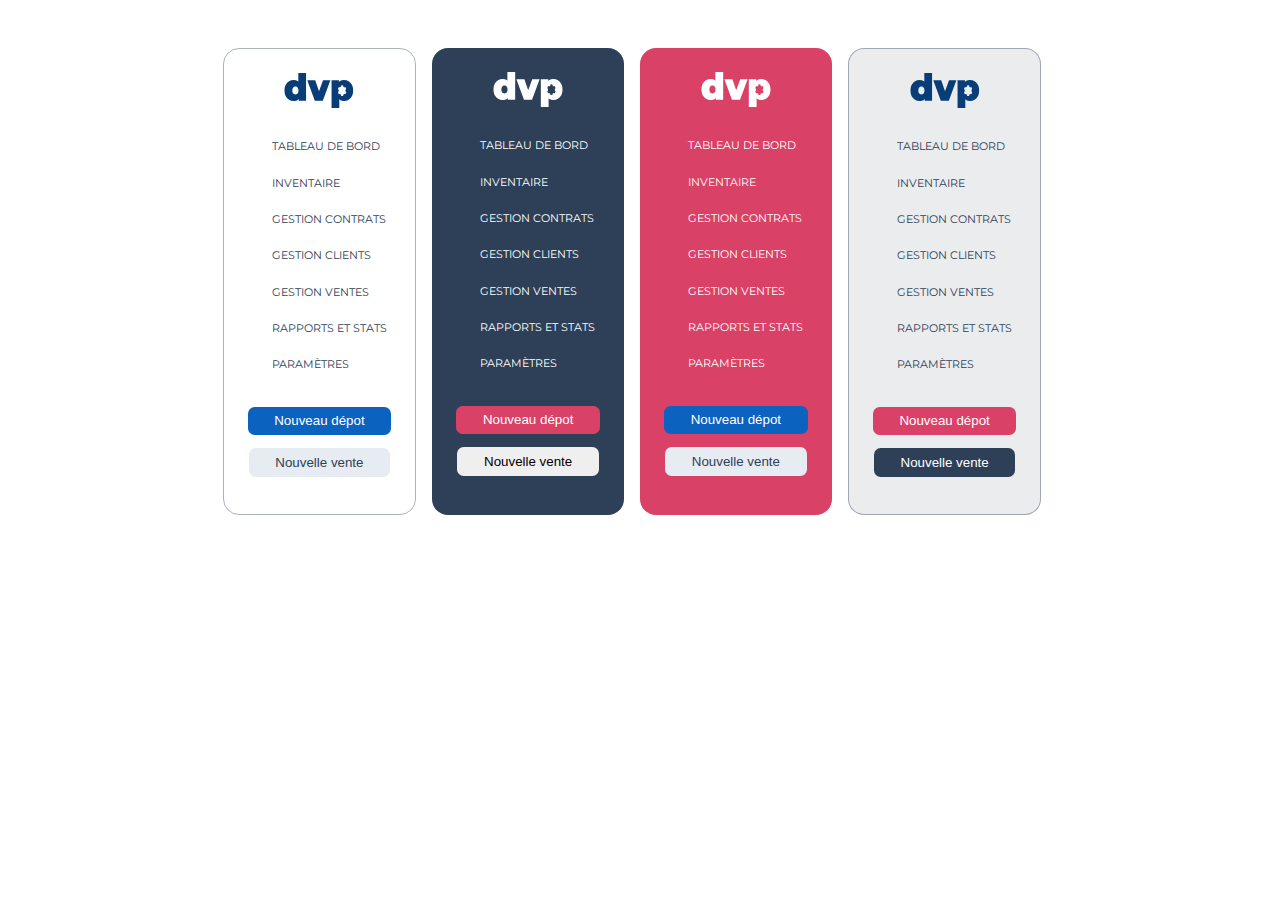
<file: aside.html>
<!DOCTYPE html>
<html lang="en">
  <head>
    <meta charset="UTF-8" />
    <meta name="viewport" content="width=device-width, initial-scale=1.0" />
    <title>Composant - Aside</title>
    <link rel="stylesheet" href="css/aside.css" />
    <link
      rel="stylesheet"
      href="https://cdnjs.cloudflare.com/ajax/libs/font-awesome/6.6.0/css/all.min.css"
      integrity="sha512-Kc323vGBEqzTmouAECnVceyQqyqdsSiqLQISBL29aUW4U/M7pSPA/gEUZQqv1cwx4OnYxTxve5UMg5GT6L4JJg=="
      crossorigin="anonymous"
      referrerpolicy="no-referrer"
    />
  </head>
  <body>
    <aside class="aside_one">
      <section class="section_logo">
        <svg
          width="70"
          height="35"
          viewBox="0 0 70 35"
          fill="none"
          xmlns="http://www.w3.org/2000/svg"
        >
          <path
            fill-rule="evenodd"
            clip-rule="evenodd"
            d="M5.02571 26.8053C6.41999 27.6515 7.92856 28.0747 9.55143 28.0747C11.2886 28.0747 12.6714 27.7013 13.7 26.9547C14.0678 26.6935 14.3992 26.3821 14.6943 26.0204V27.7013H22.0657V0H14.3171V8.68322C14.0934 8.45241 13.8534 8.246 13.5971 8.064C12.5457 7.29246 11.1971 6.90667 9.55143 6.90667C7.92856 6.90667 6.41999 7.32979 5.02571 8.176C3.65429 9.02221 2.55714 10.2418 1.73429 11.8347C0.911429 13.4027 0.5 15.2818 0.5 17.472C0.5 19.6622 0.911429 21.5538 1.73429 23.1467C2.55714 24.7147 3.65429 25.9342 5.02571 26.8053ZM12.9457 21.056C12.4886 21.3547 11.9743 21.504 11.4029 21.504C10.8314 21.504 10.3172 21.3547 9.86 21.056C9.40284 20.7573 9.03714 20.3093 8.76286 19.712C8.48857 19.0898 8.35143 18.3431 8.35143 17.472C8.35143 16.576 8.48857 15.8418 8.76286 15.2693C9.03714 14.672 9.40284 14.224 9.86 13.9253C10.3172 13.6267 10.8314 13.4773 11.4029 13.4773C11.9743 13.4773 12.4886 13.6267 12.9457 13.9253C13.4029 14.224 13.7686 14.672 14.0429 15.2693C14.3171 15.8418 14.4543 16.576 14.4543 17.472C14.4543 18.3431 14.3171 19.0898 14.0429 19.712C13.7686 20.3093 13.4029 20.7573 12.9457 21.056ZM23.2684 7.28L30.8112 27.7013H38.8341L46.3769 7.28H39.0398L35.0066 18.2346L31.2227 7.28H23.2684ZM56.0304 26.9547C57.1044 27.7013 58.4531 28.0747 60.0761 28.0747C61.7219 28.0747 63.2304 27.6515 64.6019 26.8053C65.9733 25.9591 67.0704 24.752 67.8933 23.184C68.7161 21.5911 69.1276 19.6995 69.1276 17.5093C69.1276 15.3191 68.7161 13.44 67.8933 11.872C67.0704 10.2791 65.9733 9.05954 64.6019 8.21333C63.2304 7.34221 61.7219 6.90667 60.0761 6.90667C58.3619 6.90667 56.9789 7.28 55.9276 8.02667C55.5611 8.28665 55.2299 8.59637 54.9333 8.95585V7.28H47.5619V34.944H55.3104V26.3217C55.5341 26.5556 55.7741 26.7666 56.0304 26.9547ZM59.2893 13.6757L59.1449 12.7002C59.1337 12.6235 59.1037 12.553 59.0596 12.4979C59.015 12.4428 58.9584 12.4059 58.8971 12.392L58.871 12.3859C58.3713 12.2732 57.845 12.2732 57.3453 12.3859L57.3191 12.392C57.2579 12.4059 57.2013 12.4428 57.1567 12.4979C57.1126 12.553 57.083 12.6235 57.0714 12.7002L56.9197 13.7235C56.5751 13.8867 56.2541 14.1189 55.9691 14.4109L55.1831 14.0618C55.1244 14.0358 55.0606 14.0328 55.0006 14.0532C54.9401 14.0735 54.8866 14.1163 54.8459 14.1757L54.8287 14.2009C54.4966 14.6899 54.2377 15.2494 54.0637 15.8528L54.0551 15.884C54.0119 16.034 54.0474 16.2019 54.1447 16.3063L54.7807 16.9841C54.7511 17.2096 54.7366 17.4399 54.7366 17.6678C54.7366 17.8982 54.7511 18.1285 54.7807 18.3516L54.1464 19.0294C54.0993 19.0801 54.065 19.1477 54.0491 19.2231C54.0333 19.2985 54.0359 19.3782 54.0573 19.4516L54.0659 19.4828C54.2399 20.0862 54.4961 20.644 54.8309 21.1347L54.848 21.1599C54.8883 21.2192 54.9423 21.2618 55.0023 21.2822C55.0627 21.3025 55.1266 21.2996 55.1853 21.2738L55.9713 20.9248C56.2576 21.2187 56.5764 21.4514 56.9214 21.6121L57.0731 22.6354C57.0847 22.7121 57.1147 22.7827 57.1589 22.8378C57.203 22.8928 57.2596 22.9298 57.3213 22.9437L57.347 22.9497C57.8519 23.063 58.3683 23.063 58.8731 22.9497L58.8989 22.9437C58.9606 22.9298 59.0171 22.8928 59.0613 22.8378C59.1059 22.7827 59.1354 22.7121 59.147 22.6354L59.2979 21.6169C59.6454 21.4538 59.9664 21.2223 60.2549 20.9272L61.0349 21.2738C61.094 21.2998 61.1574 21.3028 61.2179 21.2825C61.2779 21.2621 61.3319 21.2194 61.3721 21.1599L61.3897 21.1347C61.724 20.6416 61.9803 20.0862 62.1543 19.4828L62.1629 19.4516C62.2044 19.3029 62.1689 19.1361 62.0716 19.0318L61.4433 18.3612C61.4733 18.1333 61.4883 17.9005 61.4883 17.669C61.4883 17.4375 61.4733 17.2036 61.4433 16.9769L62.0716 16.3063C62.1191 16.2555 62.153 16.188 62.1693 16.1126C62.1851 16.0371 62.1821 15.9574 62.1611 15.884L62.1526 15.8528C61.9794 15.249 61.7201 14.6894 61.3876 14.2009L61.3704 14.1757C61.3297 14.1164 61.2761 14.0738 61.2157 14.0535C61.1557 14.0331 61.0919 14.036 61.0331 14.0618L60.3007 14.3871C60.1396 14.2062 59.9617 14.0523 59.7676 13.9253C59.6146 13.8254 59.4551 13.7422 59.2893 13.6757Z"
            fill="#083D77"
          />
        </svg>
      </section>
      <section class="section_menu">
        <div class="item">
          <i class="fa-solid fa-house"></i>
          <p>Tableau de bord</p>
        </div>
        <div class="item">
          <i class="fa-solid fa-folder"></i>
          <p>Inventaire</p>
        </div>
        <div class="item">
          <i class="fa-solid fa-magnifying-glass-plus"></i>
          <p>Gestion contrats</p>
        </div>
        <div class="item">
          <i class="fa-solid fa-users"></i>
          <p>Gestion clients</p>
        </div>
        <div class="item">
          <i class="fa-solid fa-folder"></i>
          <p>Gestion ventes</p>
        </div>
        <div class="item">
          <i class="fa-brands fa-slack"></i>
          <p>Rapports et stats</p>
        </div>
        <div class="item">
          <i class="fa-solid fa-gear"></i>
          <p>Paramètres</p>
        </div>
      </section>
      <section class="section_bouton">
        <div class="button_one">
          <button>Nouveau dépot</button>
        </div>
        <div class="button_two">
          <button>Nouvelle vente</button>
        </div>
      </section>
    </aside>

    <aside class="aside_two">
      <section class="section_logo">
        <svg
          width="70"
          height="35"
          viewBox="0 0 70 35"
          fill="none"
          xmlns="http://www.w3.org/2000/svg"
        >
          <path
            fill-rule="evenodd"
            clip-rule="evenodd"
            d="M5.05027 26.8483C6.45211 27.6959 7.96887 28.1197 9.60055 28.1197C11.3471 28.1197 12.7375 27.7457 13.7716 26.9979C14.1414 26.7363 14.4746 26.4243 14.7713 26.0621V27.7457H22.1827V0H14.3921V8.69714C14.1672 8.46595 13.9259 8.25922 13.6682 8.07692C12.6111 7.30415 11.2552 6.91774 9.60055 6.91774C7.96887 6.91774 6.45211 7.34154 5.05027 8.1891C3.6714 9.03667 2.56831 10.2582 1.74098 11.8536C0.913661 13.4241 0.5 15.3063 0.5 17.5C0.5 19.6937 0.913661 21.5883 1.74098 23.1838C2.56831 24.7543 3.6714 25.9758 5.05027 26.8483ZM13.0133 21.0897C12.5536 21.3889 12.0365 21.5385 11.462 21.5385C10.8875 21.5385 10.3704 21.3889 9.9108 21.0897C9.45116 20.7906 9.08347 20.3419 8.8077 19.7436C8.53192 19.1204 8.39404 18.3725 8.39404 17.5C8.39404 16.6026 8.53192 15.8672 8.8077 15.2938C9.08347 14.6955 9.45116 14.2468 9.9108 13.9476C10.3704 13.6485 10.8875 13.4989 11.462 13.4989C12.0365 13.4989 12.5536 13.6485 13.0133 13.9476C13.4729 14.2468 13.8406 14.6955 14.1164 15.2938C14.3921 15.8672 14.53 16.6026 14.53 17.5C14.53 18.3725 14.3921 19.1204 14.1164 19.7436C13.8406 20.3419 13.4729 20.7906 13.0133 21.0897ZM23.392 7.29167L30.9757 27.7457H39.0422L46.6258 7.29167H39.249L35.1939 18.2638L31.3894 7.29167H23.392ZM56.3318 26.9979C57.4116 27.7457 58.7676 28.1197 60.3995 28.1197C62.0541 28.1197 63.5709 27.6959 64.9497 26.8483C66.3286 26.0007 67.4317 24.7917 68.259 23.2212C69.0863 21.6257 69.5 19.7311 69.5 17.5374C69.5 15.3437 69.0863 13.4615 68.259 11.891C67.4317 10.2956 66.3286 9.07406 64.9497 8.2265C63.5709 7.35397 62.0541 6.91774 60.3995 6.91774C58.6759 6.91774 57.2854 7.29167 56.2284 8.03953C55.8599 8.29993 55.5269 8.61015 55.2287 8.9702V7.29167H47.8172V35H55.6079V26.3639C55.8328 26.5981 56.0741 26.8095 56.3318 26.9979ZM59.6083 13.6976L59.4631 12.7206C59.4519 12.6438 59.4217 12.5731 59.3774 12.5179C59.3326 12.4628 59.2757 12.4257 59.2141 12.4118L59.1878 12.4058C58.6853 12.2929 58.1562 12.2929 57.6538 12.4058L57.6275 12.4118C57.5659 12.4257 57.509 12.4628 57.4642 12.5179C57.4198 12.5731 57.3901 12.6438 57.3784 12.7206L57.2259 13.7455C56.8794 13.909 56.5567 14.1415 56.2702 14.434L55.4799 14.0843C55.4209 14.0583 55.3567 14.0553 55.2963 14.0757C55.2356 14.0961 55.1817 14.1389 55.1408 14.1985L55.1235 14.2237C54.7896 14.7135 54.5293 15.2738 54.3544 15.8782L54.3458 15.9095C54.3023 16.0597 54.338 16.2279 54.4358 16.3324L55.0753 17.0113C55.0456 17.2372 55.0309 17.4678 55.0309 17.6961C55.0309 17.9268 55.0456 18.1575 55.0753 18.381L54.4376 19.0599C54.3902 19.1107 54.3557 19.1784 54.3397 19.2539C54.3238 19.3295 54.3264 19.4093 54.3479 19.4828L54.3565 19.514C54.5315 20.1184 54.7892 20.6771 55.1257 21.1686L55.1429 21.1938C55.1834 21.2532 55.2377 21.2959 55.2981 21.3163C55.3588 21.3367 55.423 21.3337 55.4821 21.3079L56.2723 20.9583C56.5602 21.2527 56.8807 21.4857 57.2276 21.6468L57.3802 22.6717C57.3918 22.7485 57.4219 22.8192 57.4663 22.8744C57.5107 22.9295 57.5676 22.9665 57.6296 22.9805L57.6555 22.9865C58.1631 23.1 58.6823 23.1 59.1899 22.9865L59.2158 22.9805C59.2778 22.9665 59.3347 22.9295 59.3791 22.8744C59.4239 22.8192 59.4536 22.7485 59.4653 22.6717L59.6169 21.6516C59.9664 21.4882 60.2891 21.2563 60.5791 20.9607L61.3634 21.3079C61.4228 21.334 61.4866 21.337 61.5474 21.3166C61.6077 21.2962 61.662 21.2534 61.7025 21.1938L61.7202 21.1686C62.0563 20.6747 62.3139 20.1184 62.4889 19.514L62.4975 19.4828C62.5393 19.3338 62.5035 19.1668 62.4057 19.0623L61.774 18.3906C61.8042 18.1623 61.8193 17.9292 61.8193 17.6973C61.8193 17.4655 61.8042 17.2311 61.774 17.0041L62.4057 16.3324C62.4535 16.2816 62.4876 16.2139 62.504 16.1384C62.5199 16.0628 62.5169 15.983 62.4958 15.9095L62.4872 15.8782C62.3131 15.2735 62.0524 14.7129 61.718 14.2237L61.7008 14.1985C61.6598 14.1391 61.606 14.0964 61.5452 14.076C61.4849 14.0556 61.4207 14.0585 61.3616 14.0843L60.6252 14.4102C60.4632 14.229 60.2844 14.0748 60.0892 13.9476C59.9354 13.8476 59.7751 13.7642 59.6083 13.6976Z"
            fill="white"
          />
        </svg>
      </section>

      <section class="section_menu">
        <div class="item">
          <i class="fa-solid fa-house"></i>
          <p>Tableau de bord</p>
        </div>
        <div class="item">
          <i class="fa-solid fa-folder"></i>
          <p>Inventaire</p>
        </div>
        <div class="item">
          <i class="fa-solid fa-magnifying-glass-plus"></i>
          <p>Gestion contrats</p>
        </div>
        <div class="item">
          <i class="fa-solid fa-users"></i>
          <p>Gestion clients</p>
        </div>
        <div class="item">
          <i class="fa-solid fa-folder"></i>
          <p>Gestion ventes</p>
        </div>
        <div class="item">
          <i class="fa-brands fa-slack"></i>
          <p>Rapports et stats</p>
        </div>
        <div class="item">
          <i class="fa-solid fa-gear"></i>
          <p>Paramètres</p>
        </div>
      </section>
      <section class="section_bouton">
        <div class="button_one">
          <button>Nouveau dépot</button>
        </div>
        <div class="button_two">
          <button>Nouvelle vente</button>
        </div>
      </section>
    </aside>

    <aside class="aside_three">
      <section class="section_logo">
        <svg
          width="70"
          height="35"
          viewBox="0 0 70 35"
          fill="none"
          xmlns="http://www.w3.org/2000/svg"
        >
          <path
            fill-rule="evenodd"
            clip-rule="evenodd"
            d="M5.05027 26.8483C6.45211 27.6959 7.96887 28.1197 9.60055 28.1197C11.3471 28.1197 12.7375 27.7457 13.7716 26.9979C14.1414 26.7363 14.4746 26.4243 14.7713 26.0621V27.7457H22.1827V0H14.3921V8.69714C14.1672 8.46595 13.9259 8.25922 13.6682 8.07692C12.6111 7.30415 11.2552 6.91774 9.60055 6.91774C7.96887 6.91774 6.45211 7.34154 5.05027 8.1891C3.6714 9.03667 2.56831 10.2582 1.74098 11.8536C0.913661 13.4241 0.5 15.3063 0.5 17.5C0.5 19.6937 0.913661 21.5883 1.74098 23.1838C2.56831 24.7543 3.6714 25.9758 5.05027 26.8483ZM13.0133 21.0897C12.5536 21.3889 12.0365 21.5385 11.462 21.5385C10.8875 21.5385 10.3704 21.3889 9.9108 21.0897C9.45116 20.7906 9.08347 20.3419 8.8077 19.7436C8.53192 19.1204 8.39404 18.3725 8.39404 17.5C8.39404 16.6026 8.53192 15.8672 8.8077 15.2938C9.08347 14.6955 9.45116 14.2468 9.9108 13.9476C10.3704 13.6485 10.8875 13.4989 11.462 13.4989C12.0365 13.4989 12.5536 13.6485 13.0133 13.9476C13.4729 14.2468 13.8406 14.6955 14.1164 15.2938C14.3921 15.8672 14.53 16.6026 14.53 17.5C14.53 18.3725 14.3921 19.1204 14.1164 19.7436C13.8406 20.3419 13.4729 20.7906 13.0133 21.0897ZM23.392 7.29167L30.9757 27.7457H39.0422L46.6258 7.29167H39.249L35.1939 18.2638L31.3894 7.29167H23.392ZM56.3318 26.9979C57.4116 27.7457 58.7676 28.1197 60.3995 28.1197C62.0541 28.1197 63.5709 27.6959 64.9497 26.8483C66.3286 26.0007 67.4317 24.7917 68.259 23.2212C69.0863 21.6257 69.5 19.7311 69.5 17.5374C69.5 15.3437 69.0863 13.4615 68.259 11.891C67.4317 10.2956 66.3286 9.07406 64.9497 8.2265C63.5709 7.35397 62.0541 6.91774 60.3995 6.91774C58.6759 6.91774 57.2854 7.29167 56.2284 8.03953C55.8599 8.29993 55.5269 8.61015 55.2287 8.9702V7.29167H47.8172V35H55.6079V26.3639C55.8328 26.5981 56.0741 26.8095 56.3318 26.9979ZM59.6083 13.6976L59.4631 12.7206C59.4519 12.6438 59.4217 12.5731 59.3774 12.5179C59.3326 12.4628 59.2757 12.4257 59.2141 12.4118L59.1878 12.4058C58.6853 12.2929 58.1562 12.2929 57.6538 12.4058L57.6275 12.4118C57.5659 12.4257 57.509 12.4628 57.4642 12.5179C57.4198 12.5731 57.3901 12.6438 57.3784 12.7206L57.2259 13.7455C56.8794 13.909 56.5567 14.1415 56.2702 14.434L55.4799 14.0843C55.4209 14.0583 55.3567 14.0553 55.2963 14.0757C55.2356 14.0961 55.1817 14.1389 55.1408 14.1985L55.1235 14.2237C54.7896 14.7135 54.5293 15.2738 54.3544 15.8782L54.3458 15.9095C54.3023 16.0597 54.338 16.2279 54.4358 16.3324L55.0753 17.0113C55.0456 17.2372 55.0309 17.4678 55.0309 17.6961C55.0309 17.9268 55.0456 18.1575 55.0753 18.381L54.4376 19.0599C54.3902 19.1107 54.3557 19.1784 54.3397 19.2539C54.3238 19.3295 54.3264 19.4093 54.3479 19.4828L54.3565 19.514C54.5315 20.1184 54.7892 20.6771 55.1257 21.1686L55.1429 21.1938C55.1834 21.2532 55.2377 21.2959 55.2981 21.3163C55.3588 21.3367 55.423 21.3337 55.4821 21.3079L56.2723 20.9583C56.5602 21.2527 56.8807 21.4857 57.2276 21.6468L57.3802 22.6717C57.3918 22.7485 57.4219 22.8192 57.4663 22.8744C57.5107 22.9295 57.5676 22.9665 57.6296 22.9805L57.6555 22.9865C58.1631 23.1 58.6823 23.1 59.1899 22.9865L59.2158 22.9805C59.2778 22.9665 59.3347 22.9295 59.3791 22.8744C59.4239 22.8192 59.4536 22.7485 59.4653 22.6717L59.6169 21.6516C59.9664 21.4882 60.2891 21.2563 60.5791 20.9607L61.3634 21.3079C61.4228 21.334 61.4866 21.337 61.5474 21.3166C61.6077 21.2962 61.662 21.2534 61.7025 21.1938L61.7202 21.1686C62.0563 20.6747 62.3139 20.1184 62.4889 19.514L62.4975 19.4828C62.5393 19.3338 62.5035 19.1668 62.4057 19.0623L61.774 18.3906C61.8042 18.1623 61.8193 17.9292 61.8193 17.6973C61.8193 17.4655 61.8042 17.2311 61.774 17.0041L62.4057 16.3324C62.4535 16.2816 62.4876 16.2139 62.504 16.1384C62.5199 16.0628 62.5169 15.983 62.4958 15.9095L62.4872 15.8782C62.3131 15.2735 62.0524 14.7129 61.718 14.2237L61.7008 14.1985C61.6598 14.1391 61.606 14.0964 61.5452 14.076C61.4849 14.0556 61.4207 14.0585 61.3616 14.0843L60.6252 14.4102C60.4632 14.229 60.2844 14.0748 60.0892 13.9476C59.9354 13.8476 59.7751 13.7642 59.6083 13.6976Z"
            fill="white"
          />
        </svg>
      </section>

      <section class="section_menu">
        <div class="item">
          <i class="fa-solid fa-house"></i>
          <p>Tableau de bord</p>
        </div>
        <div class="item">
          <i class="fa-solid fa-folder"></i>
          <p>Inventaire</p>
        </div>
        <div class="item">
          <i class="fa-solid fa-magnifying-glass-plus"></i>
          <p>Gestion contrats</p>
        </div>
        <div class="item">
          <i class="fa-solid fa-users"></i>
          <p>Gestion clients</p>
        </div>
        <div class="item">
          <i class="fa-solid fa-folder"></i>
          <p>Gestion ventes</p>
        </div>
        <div class="item">
          <i class="fa-brands fa-slack"></i>
          <p>Rapports et stats</p>
        </div>
        <div class="item">
          <i class="fa-solid fa-gear"></i>
          <p>Paramètres</p>
        </div>
      </section>
      <section class="section_bouton">
        <div class="button_one">
          <button>Nouveau dépot</button>
        </div>
        <div class="button_two">
          <button>Nouvelle vente</button>
        </div>
      </section>
    </aside>

    <aside class="aside_four">
      <section class="section_logo">
        <svg
          width="70"
          height="35"
          viewBox="0 0 70 35"
          fill="none"
          xmlns="http://www.w3.org/2000/svg"
        >
          <path
            fill-rule="evenodd"
            clip-rule="evenodd"
            d="M5.02571 26.8053C6.41999 27.6515 7.92856 28.0747 9.55143 28.0747C11.2886 28.0747 12.6714 27.7013 13.7 26.9547C14.0678 26.6935 14.3992 26.3821 14.6943 26.0204V27.7013H22.0657V0H14.3171V8.68322C14.0934 8.45241 13.8534 8.246 13.5971 8.064C12.5457 7.29246 11.1971 6.90667 9.55143 6.90667C7.92856 6.90667 6.41999 7.32979 5.02571 8.176C3.65429 9.02221 2.55714 10.2418 1.73429 11.8347C0.911429 13.4027 0.5 15.2818 0.5 17.472C0.5 19.6622 0.911429 21.5538 1.73429 23.1467C2.55714 24.7147 3.65429 25.9342 5.02571 26.8053ZM12.9457 21.056C12.4886 21.3547 11.9743 21.504 11.4029 21.504C10.8314 21.504 10.3172 21.3547 9.86 21.056C9.40284 20.7573 9.03714 20.3093 8.76286 19.712C8.48857 19.0898 8.35143 18.3431 8.35143 17.472C8.35143 16.576 8.48857 15.8418 8.76286 15.2693C9.03714 14.672 9.40284 14.224 9.86 13.9253C10.3172 13.6267 10.8314 13.4773 11.4029 13.4773C11.9743 13.4773 12.4886 13.6267 12.9457 13.9253C13.4029 14.224 13.7686 14.672 14.0429 15.2693C14.3171 15.8418 14.4543 16.576 14.4543 17.472C14.4543 18.3431 14.3171 19.0898 14.0429 19.712C13.7686 20.3093 13.4029 20.7573 12.9457 21.056ZM23.2684 7.28L30.8112 27.7013H38.8341L46.3769 7.28H39.0398L35.0066 18.2346L31.2227 7.28H23.2684ZM56.0304 26.9547C57.1044 27.7013 58.4531 28.0747 60.0761 28.0747C61.7219 28.0747 63.2304 27.6515 64.6019 26.8053C65.9733 25.9591 67.0704 24.752 67.8933 23.184C68.7161 21.5911 69.1276 19.6995 69.1276 17.5093C69.1276 15.3191 68.7161 13.44 67.8933 11.872C67.0704 10.2791 65.9733 9.05954 64.6019 8.21333C63.2304 7.34221 61.7219 6.90667 60.0761 6.90667C58.3619 6.90667 56.9789 7.28 55.9276 8.02667C55.5611 8.28665 55.2299 8.59637 54.9333 8.95585V7.28H47.5619V34.944H55.3104V26.3217C55.5341 26.5556 55.7741 26.7666 56.0304 26.9547ZM59.2893 13.6757L59.1449 12.7002C59.1337 12.6235 59.1037 12.553 59.0596 12.4979C59.015 12.4428 58.9584 12.4059 58.8971 12.392L58.871 12.3859C58.3713 12.2732 57.845 12.2732 57.3453 12.3859L57.3191 12.392C57.2579 12.4059 57.2013 12.4428 57.1567 12.4979C57.1126 12.553 57.083 12.6235 57.0714 12.7002L56.9197 13.7235C56.5751 13.8867 56.2541 14.1189 55.9691 14.4109L55.1831 14.0618C55.1244 14.0358 55.0606 14.0328 55.0006 14.0532C54.9401 14.0735 54.8866 14.1163 54.8459 14.1757L54.8287 14.2009C54.4966 14.6899 54.2377 15.2494 54.0637 15.8528L54.0551 15.884C54.0119 16.034 54.0474 16.2019 54.1447 16.3063L54.7807 16.9841C54.7511 17.2096 54.7366 17.4399 54.7366 17.6678C54.7366 17.8982 54.7511 18.1285 54.7807 18.3516L54.1464 19.0294C54.0993 19.0801 54.065 19.1477 54.0491 19.2231C54.0333 19.2985 54.0359 19.3782 54.0573 19.4516L54.0659 19.4828C54.2399 20.0862 54.4961 20.644 54.8309 21.1347L54.848 21.1599C54.8883 21.2192 54.9423 21.2618 55.0023 21.2822C55.0627 21.3025 55.1266 21.2996 55.1853 21.2738L55.9713 20.9248C56.2576 21.2187 56.5764 21.4514 56.9214 21.6121L57.0731 22.6354C57.0847 22.7121 57.1147 22.7827 57.1589 22.8378C57.203 22.8928 57.2596 22.9298 57.3213 22.9437L57.347 22.9497C57.8519 23.063 58.3683 23.063 58.8731 22.9497L58.8989 22.9437C58.9606 22.9298 59.0171 22.8928 59.0613 22.8378C59.1059 22.7827 59.1354 22.7121 59.147 22.6354L59.2979 21.6169C59.6454 21.4538 59.9664 21.2223 60.2549 20.9272L61.0349 21.2738C61.094 21.2998 61.1574 21.3028 61.2179 21.2825C61.2779 21.2621 61.3319 21.2194 61.3721 21.1599L61.3897 21.1347C61.724 20.6416 61.9803 20.0862 62.1543 19.4828L62.1629 19.4516C62.2044 19.3029 62.1689 19.1361 62.0716 19.0318L61.4433 18.3612C61.4733 18.1333 61.4883 17.9005 61.4883 17.669C61.4883 17.4375 61.4733 17.2036 61.4433 16.9769L62.0716 16.3063C62.1191 16.2555 62.153 16.188 62.1693 16.1126C62.1851 16.0371 62.1821 15.9574 62.1611 15.884L62.1526 15.8528C61.9794 15.249 61.7201 14.6894 61.3876 14.2009L61.3704 14.1757C61.3297 14.1164 61.2761 14.0738 61.2157 14.0535C61.1557 14.0331 61.0919 14.036 61.0331 14.0618L60.3007 14.3871C60.1396 14.2062 59.9617 14.0523 59.7676 13.9253C59.6146 13.8254 59.4551 13.7422 59.2893 13.6757Z"
            fill="#083D77"
          />
        </svg>
      </section>

      <section class="section_menu">
        <div class="item">
          <i class="fa-solid fa-house"></i>
          <p>Tableau de bord</p>
        </div>
        <div class="item">
          <i class="fa-solid fa-folder"></i>
          <p>Inventaire</p>
        </div>
        <div class="item">
          <i class="fa-solid fa-magnifying-glass-plus"></i>
          <p>Gestion contrats</p>
        </div>
        <div class="item">
          <i class="fa-solid fa-users"></i>
          <p>Gestion clients</p>
        </div>
        <div class="item">
          <i class="fa-solid fa-folder"></i>
          <p>Gestion ventes</p>
        </div>
        <div class="item">
          <i class="fa-brands fa-slack"></i>
          <p>Rapports et stats</p>
        </div>
        <div class="item">
          <i class="fa-solid fa-gear"></i>
          <p>Paramètres</p>
        </div>
      </section>
      <section class="section_bouton">
        <div class="button_one">
          <button>Nouveau dépot</button>
        </div>
        <div class="button_two">
          <button>Nouvelle vente</button>
        </div>
      </section>
    </aside>
  </body>
</html>
</file>
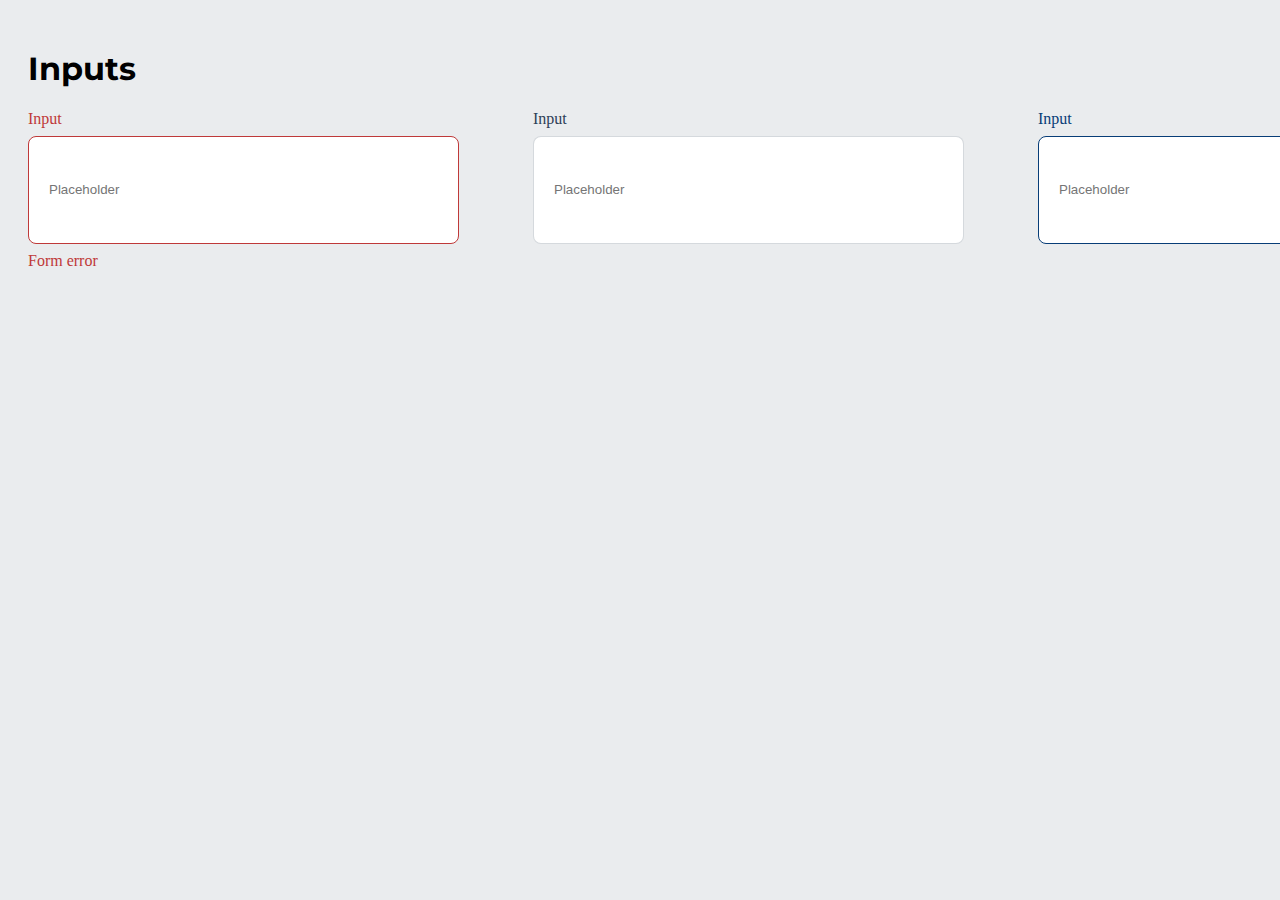
<file: inputs.html>
<!DOCTYPE html>
<html lang="fr">
<head>
    <meta charset="UTF-8">
    <meta name="viewport" content="width=device-width, initial-scale=1.0">
    <link rel="stylesheet" href="./css/input.css">
    <title>UI kit</title>
</head>
<body>
    <div class="container">
        <h1>Inputs</h1>
      <div class="inputs-container">
        <div class="form-group">
          <label class="form-label form-label-error">Input</label>
          <input id="input" type="text" class="form-control input-error" name="input" placeholder="Placeholder">
          <div class="form-error form-label-error">Form error</div>
        </div>

        <div class="form-group">
          <label class="form-label">Input</label>
          <input id="input" type="text" class="form-control" name="input" placeholder="Placeholder">
        </div>

        <div class="form-group">
          <label class="form-label form-label-validated">Input</label>
          <input id="input" type="text" class="form-control input-validated" name="input" placeholder="Placeholder">
        </div>
      </div>
        
</body>
</html>
</file>
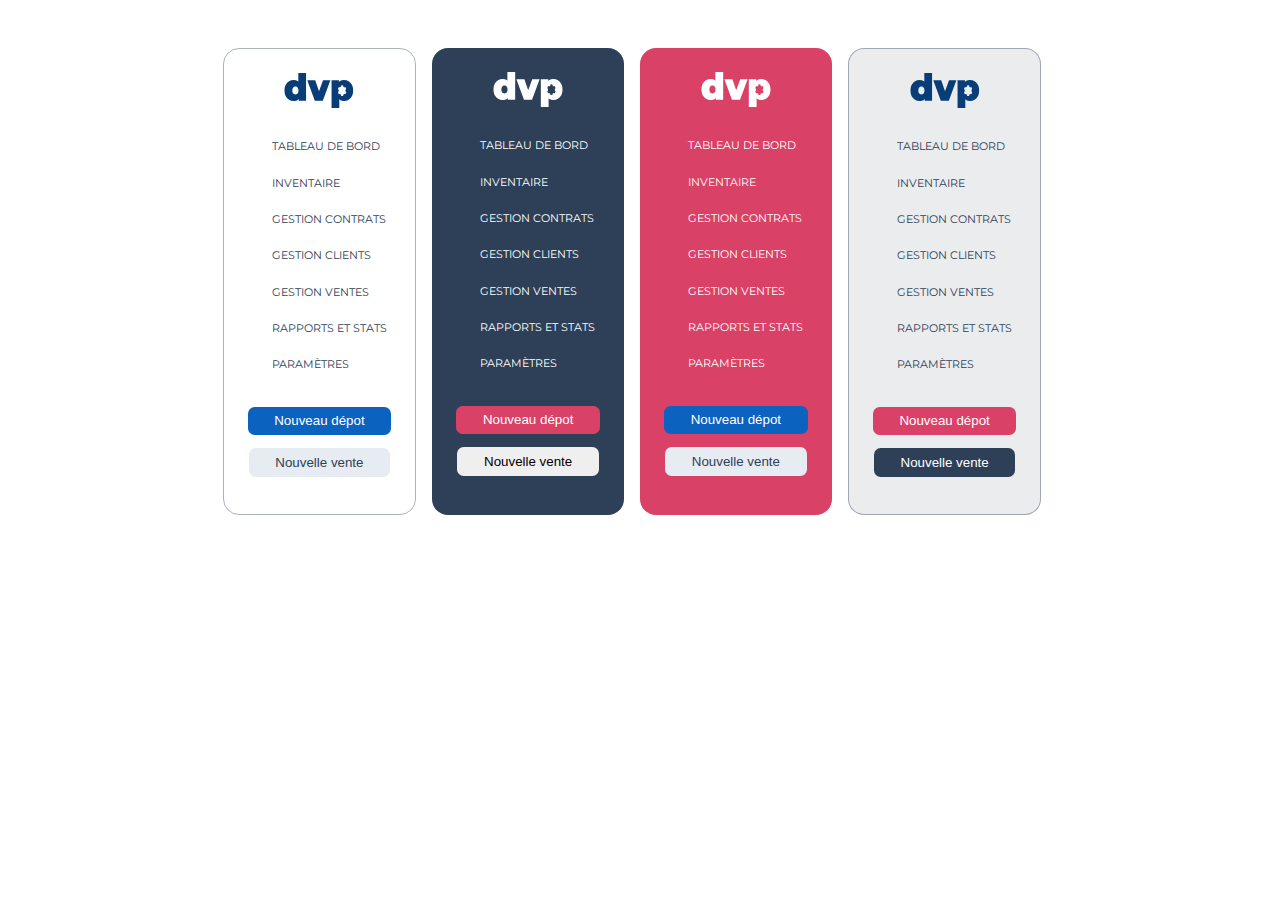
<file: components/aside.html>
<!DOCTYPE html>
<html lang="en">
  <head>
    <meta charset="UTF-8" />
    <meta name="viewport" content="width=device-width, initial-scale=1.0" />
    <title>Composant - Aside</title>
    <link rel="stylesheet" href="../css/aside.css" />
    <link
      rel="stylesheet"
      href="https://cdnjs.cloudflare.com/ajax/libs/font-awesome/6.6.0/css/all.min.css"
      integrity="sha512-Kc323vGBEqzTmouAECnVceyQqyqdsSiqLQISBL29aUW4U/M7pSPA/gEUZQqv1cwx4OnYxTxve5UMg5GT6L4JJg=="
      crossorigin="anonymous"
      referrerpolicy="no-referrer"
    />
  </head>
  <body>
    <aside class="aside_one">
      <section class="section_logo">
        <svg
          width="70"
          height="35"
          viewBox="0 0 70 35"
          fill="none"
          xmlns="http://www.w3.org/2000/svg"
        >
          <path
            fill-rule="evenodd"
            clip-rule="evenodd"
            d="M5.02571 26.8053C6.41999 27.6515 7.92856 28.0747 9.55143 28.0747C11.2886 28.0747 12.6714 27.7013 13.7 26.9547C14.0678 26.6935 14.3992 26.3821 14.6943 26.0204V27.7013H22.0657V0H14.3171V8.68322C14.0934 8.45241 13.8534 8.246 13.5971 8.064C12.5457 7.29246 11.1971 6.90667 9.55143 6.90667C7.92856 6.90667 6.41999 7.32979 5.02571 8.176C3.65429 9.02221 2.55714 10.2418 1.73429 11.8347C0.911429 13.4027 0.5 15.2818 0.5 17.472C0.5 19.6622 0.911429 21.5538 1.73429 23.1467C2.55714 24.7147 3.65429 25.9342 5.02571 26.8053ZM12.9457 21.056C12.4886 21.3547 11.9743 21.504 11.4029 21.504C10.8314 21.504 10.3172 21.3547 9.86 21.056C9.40284 20.7573 9.03714 20.3093 8.76286 19.712C8.48857 19.0898 8.35143 18.3431 8.35143 17.472C8.35143 16.576 8.48857 15.8418 8.76286 15.2693C9.03714 14.672 9.40284 14.224 9.86 13.9253C10.3172 13.6267 10.8314 13.4773 11.4029 13.4773C11.9743 13.4773 12.4886 13.6267 12.9457 13.9253C13.4029 14.224 13.7686 14.672 14.0429 15.2693C14.3171 15.8418 14.4543 16.576 14.4543 17.472C14.4543 18.3431 14.3171 19.0898 14.0429 19.712C13.7686 20.3093 13.4029 20.7573 12.9457 21.056ZM23.2684 7.28L30.8112 27.7013H38.8341L46.3769 7.28H39.0398L35.0066 18.2346L31.2227 7.28H23.2684ZM56.0304 26.9547C57.1044 27.7013 58.4531 28.0747 60.0761 28.0747C61.7219 28.0747 63.2304 27.6515 64.6019 26.8053C65.9733 25.9591 67.0704 24.752 67.8933 23.184C68.7161 21.5911 69.1276 19.6995 69.1276 17.5093C69.1276 15.3191 68.7161 13.44 67.8933 11.872C67.0704 10.2791 65.9733 9.05954 64.6019 8.21333C63.2304 7.34221 61.7219 6.90667 60.0761 6.90667C58.3619 6.90667 56.9789 7.28 55.9276 8.02667C55.5611 8.28665 55.2299 8.59637 54.9333 8.95585V7.28H47.5619V34.944H55.3104V26.3217C55.5341 26.5556 55.7741 26.7666 56.0304 26.9547ZM59.2893 13.6757L59.1449 12.7002C59.1337 12.6235 59.1037 12.553 59.0596 12.4979C59.015 12.4428 58.9584 12.4059 58.8971 12.392L58.871 12.3859C58.3713 12.2732 57.845 12.2732 57.3453 12.3859L57.3191 12.392C57.2579 12.4059 57.2013 12.4428 57.1567 12.4979C57.1126 12.553 57.083 12.6235 57.0714 12.7002L56.9197 13.7235C56.5751 13.8867 56.2541 14.1189 55.9691 14.4109L55.1831 14.0618C55.1244 14.0358 55.0606 14.0328 55.0006 14.0532C54.9401 14.0735 54.8866 14.1163 54.8459 14.1757L54.8287 14.2009C54.4966 14.6899 54.2377 15.2494 54.0637 15.8528L54.0551 15.884C54.0119 16.034 54.0474 16.2019 54.1447 16.3063L54.7807 16.9841C54.7511 17.2096 54.7366 17.4399 54.7366 17.6678C54.7366 17.8982 54.7511 18.1285 54.7807 18.3516L54.1464 19.0294C54.0993 19.0801 54.065 19.1477 54.0491 19.2231C54.0333 19.2985 54.0359 19.3782 54.0573 19.4516L54.0659 19.4828C54.2399 20.0862 54.4961 20.644 54.8309 21.1347L54.848 21.1599C54.8883 21.2192 54.9423 21.2618 55.0023 21.2822C55.0627 21.3025 55.1266 21.2996 55.1853 21.2738L55.9713 20.9248C56.2576 21.2187 56.5764 21.4514 56.9214 21.6121L57.0731 22.6354C57.0847 22.7121 57.1147 22.7827 57.1589 22.8378C57.203 22.8928 57.2596 22.9298 57.3213 22.9437L57.347 22.9497C57.8519 23.063 58.3683 23.063 58.8731 22.9497L58.8989 22.9437C58.9606 22.9298 59.0171 22.8928 59.0613 22.8378C59.1059 22.7827 59.1354 22.7121 59.147 22.6354L59.2979 21.6169C59.6454 21.4538 59.9664 21.2223 60.2549 20.9272L61.0349 21.2738C61.094 21.2998 61.1574 21.3028 61.2179 21.2825C61.2779 21.2621 61.3319 21.2194 61.3721 21.1599L61.3897 21.1347C61.724 20.6416 61.9803 20.0862 62.1543 19.4828L62.1629 19.4516C62.2044 19.3029 62.1689 19.1361 62.0716 19.0318L61.4433 18.3612C61.4733 18.1333 61.4883 17.9005 61.4883 17.669C61.4883 17.4375 61.4733 17.2036 61.4433 16.9769L62.0716 16.3063C62.1191 16.2555 62.153 16.188 62.1693 16.1126C62.1851 16.0371 62.1821 15.9574 62.1611 15.884L62.1526 15.8528C61.9794 15.249 61.7201 14.6894 61.3876 14.2009L61.3704 14.1757C61.3297 14.1164 61.2761 14.0738 61.2157 14.0535C61.1557 14.0331 61.0919 14.036 61.0331 14.0618L60.3007 14.3871C60.1396 14.2062 59.9617 14.0523 59.7676 13.9253C59.6146 13.8254 59.4551 13.7422 59.2893 13.6757Z"
            fill="#083D77"
          />
        </svg>
      </section>
      <section class="section_menu">
        <div class="item">
          <i class="fa-solid fa-house"></i>
          <p>Tableau de bord</p>
        </div>
        <div class="item">
          <i class="fa-solid fa-folder"></i>
          <p>Inventaire</p>
        </div>
        <div class="item">
          <i class="fa-solid fa-magnifying-glass-plus"></i>
          <p>Gestion contrats</p>
        </div>
        <div class="item">
          <i class="fa-solid fa-users"></i>
          <p>Gestion clients</p>
        </div>
        <div class="item">
          <i class="fa-solid fa-folder"></i>
          <p>Gestion ventes</p>
        </div>
        <div class="item">
          <i class="fa-brands fa-slack"></i>
          <p>Rapports et stats</p>
        </div>
        <div class="item">
          <i class="fa-solid fa-gear"></i>
          <p>Paramètres</p>
        </div>
      </section>
      <section class="section_bouton">
        <div class="button_one">
          <button>Nouveau dépot</button>
        </div>
        <div class="button_two">
          <button>Nouvelle vente</button>
        </div>
      </section>
    </aside>

    <aside class="aside_two">
      <section class="section_logo">
        <svg
          width="70"
          height="35"
          viewBox="0 0 70 35"
          fill="none"
          xmlns="http://www.w3.org/2000/svg"
        >
          <path
            fill-rule="evenodd"
            clip-rule="evenodd"
            d="M5.05027 26.8483C6.45211 27.6959 7.96887 28.1197 9.60055 28.1197C11.3471 28.1197 12.7375 27.7457 13.7716 26.9979C14.1414 26.7363 14.4746 26.4243 14.7713 26.0621V27.7457H22.1827V0H14.3921V8.69714C14.1672 8.46595 13.9259 8.25922 13.6682 8.07692C12.6111 7.30415 11.2552 6.91774 9.60055 6.91774C7.96887 6.91774 6.45211 7.34154 5.05027 8.1891C3.6714 9.03667 2.56831 10.2582 1.74098 11.8536C0.913661 13.4241 0.5 15.3063 0.5 17.5C0.5 19.6937 0.913661 21.5883 1.74098 23.1838C2.56831 24.7543 3.6714 25.9758 5.05027 26.8483ZM13.0133 21.0897C12.5536 21.3889 12.0365 21.5385 11.462 21.5385C10.8875 21.5385 10.3704 21.3889 9.9108 21.0897C9.45116 20.7906 9.08347 20.3419 8.8077 19.7436C8.53192 19.1204 8.39404 18.3725 8.39404 17.5C8.39404 16.6026 8.53192 15.8672 8.8077 15.2938C9.08347 14.6955 9.45116 14.2468 9.9108 13.9476C10.3704 13.6485 10.8875 13.4989 11.462 13.4989C12.0365 13.4989 12.5536 13.6485 13.0133 13.9476C13.4729 14.2468 13.8406 14.6955 14.1164 15.2938C14.3921 15.8672 14.53 16.6026 14.53 17.5C14.53 18.3725 14.3921 19.1204 14.1164 19.7436C13.8406 20.3419 13.4729 20.7906 13.0133 21.0897ZM23.392 7.29167L30.9757 27.7457H39.0422L46.6258 7.29167H39.249L35.1939 18.2638L31.3894 7.29167H23.392ZM56.3318 26.9979C57.4116 27.7457 58.7676 28.1197 60.3995 28.1197C62.0541 28.1197 63.5709 27.6959 64.9497 26.8483C66.3286 26.0007 67.4317 24.7917 68.259 23.2212C69.0863 21.6257 69.5 19.7311 69.5 17.5374C69.5 15.3437 69.0863 13.4615 68.259 11.891C67.4317 10.2956 66.3286 9.07406 64.9497 8.2265C63.5709 7.35397 62.0541 6.91774 60.3995 6.91774C58.6759 6.91774 57.2854 7.29167 56.2284 8.03953C55.8599 8.29993 55.5269 8.61015 55.2287 8.9702V7.29167H47.8172V35H55.6079V26.3639C55.8328 26.5981 56.0741 26.8095 56.3318 26.9979ZM59.6083 13.6976L59.4631 12.7206C59.4519 12.6438 59.4217 12.5731 59.3774 12.5179C59.3326 12.4628 59.2757 12.4257 59.2141 12.4118L59.1878 12.4058C58.6853 12.2929 58.1562 12.2929 57.6538 12.4058L57.6275 12.4118C57.5659 12.4257 57.509 12.4628 57.4642 12.5179C57.4198 12.5731 57.3901 12.6438 57.3784 12.7206L57.2259 13.7455C56.8794 13.909 56.5567 14.1415 56.2702 14.434L55.4799 14.0843C55.4209 14.0583 55.3567 14.0553 55.2963 14.0757C55.2356 14.0961 55.1817 14.1389 55.1408 14.1985L55.1235 14.2237C54.7896 14.7135 54.5293 15.2738 54.3544 15.8782L54.3458 15.9095C54.3023 16.0597 54.338 16.2279 54.4358 16.3324L55.0753 17.0113C55.0456 17.2372 55.0309 17.4678 55.0309 17.6961C55.0309 17.9268 55.0456 18.1575 55.0753 18.381L54.4376 19.0599C54.3902 19.1107 54.3557 19.1784 54.3397 19.2539C54.3238 19.3295 54.3264 19.4093 54.3479 19.4828L54.3565 19.514C54.5315 20.1184 54.7892 20.6771 55.1257 21.1686L55.1429 21.1938C55.1834 21.2532 55.2377 21.2959 55.2981 21.3163C55.3588 21.3367 55.423 21.3337 55.4821 21.3079L56.2723 20.9583C56.5602 21.2527 56.8807 21.4857 57.2276 21.6468L57.3802 22.6717C57.3918 22.7485 57.4219 22.8192 57.4663 22.8744C57.5107 22.9295 57.5676 22.9665 57.6296 22.9805L57.6555 22.9865C58.1631 23.1 58.6823 23.1 59.1899 22.9865L59.2158 22.9805C59.2778 22.9665 59.3347 22.9295 59.3791 22.8744C59.4239 22.8192 59.4536 22.7485 59.4653 22.6717L59.6169 21.6516C59.9664 21.4882 60.2891 21.2563 60.5791 20.9607L61.3634 21.3079C61.4228 21.334 61.4866 21.337 61.5474 21.3166C61.6077 21.2962 61.662 21.2534 61.7025 21.1938L61.7202 21.1686C62.0563 20.6747 62.3139 20.1184 62.4889 19.514L62.4975 19.4828C62.5393 19.3338 62.5035 19.1668 62.4057 19.0623L61.774 18.3906C61.8042 18.1623 61.8193 17.9292 61.8193 17.6973C61.8193 17.4655 61.8042 17.2311 61.774 17.0041L62.4057 16.3324C62.4535 16.2816 62.4876 16.2139 62.504 16.1384C62.5199 16.0628 62.5169 15.983 62.4958 15.9095L62.4872 15.8782C62.3131 15.2735 62.0524 14.7129 61.718 14.2237L61.7008 14.1985C61.6598 14.1391 61.606 14.0964 61.5452 14.076C61.4849 14.0556 61.4207 14.0585 61.3616 14.0843L60.6252 14.4102C60.4632 14.229 60.2844 14.0748 60.0892 13.9476C59.9354 13.8476 59.7751 13.7642 59.6083 13.6976Z"
            fill="white"
          />
        </svg>
      </section>

      <section class="section_menu">
        <div class="item">
          <i class="fa-solid fa-house"></i>
          <p>Tableau de bord</p>
        </div>
        <div class="item">
          <i class="fa-solid fa-folder"></i>
          <p>Inventaire</p>
        </div>
        <div class="item">
          <i class="fa-solid fa-magnifying-glass-plus"></i>
          <p>Gestion contrats</p>
        </div>
        <div class="item">
          <i class="fa-solid fa-users"></i>
          <p>Gestion clients</p>
        </div>
        <div class="item">
          <i class="fa-solid fa-folder"></i>
          <p>Gestion ventes</p>
        </div>
        <div class="item">
          <i class="fa-brands fa-slack"></i>
          <p>Rapports et stats</p>
        </div>
        <div class="item">
          <i class="fa-solid fa-gear"></i>
          <p>Paramètres</p>
        </div>
      </section>
      <section class="section_bouton">
        <div class="button_one">
          <button>Nouveau dépot</button>
        </div>
        <div class="button_two">
          <button>Nouvelle vente</button>
        </div>
      </section>
    </aside>

    <aside class="aside_three">
      <section class="section_logo">
        <svg
          width="70"
          height="35"
          viewBox="0 0 70 35"
          fill="none"
          xmlns="http://www.w3.org/2000/svg"
        >
          <path
            fill-rule="evenodd"
            clip-rule="evenodd"
            d="M5.05027 26.8483C6.45211 27.6959 7.96887 28.1197 9.60055 28.1197C11.3471 28.1197 12.7375 27.7457 13.7716 26.9979C14.1414 26.7363 14.4746 26.4243 14.7713 26.0621V27.7457H22.1827V0H14.3921V8.69714C14.1672 8.46595 13.9259 8.25922 13.6682 8.07692C12.6111 7.30415 11.2552 6.91774 9.60055 6.91774C7.96887 6.91774 6.45211 7.34154 5.05027 8.1891C3.6714 9.03667 2.56831 10.2582 1.74098 11.8536C0.913661 13.4241 0.5 15.3063 0.5 17.5C0.5 19.6937 0.913661 21.5883 1.74098 23.1838C2.56831 24.7543 3.6714 25.9758 5.05027 26.8483ZM13.0133 21.0897C12.5536 21.3889 12.0365 21.5385 11.462 21.5385C10.8875 21.5385 10.3704 21.3889 9.9108 21.0897C9.45116 20.7906 9.08347 20.3419 8.8077 19.7436C8.53192 19.1204 8.39404 18.3725 8.39404 17.5C8.39404 16.6026 8.53192 15.8672 8.8077 15.2938C9.08347 14.6955 9.45116 14.2468 9.9108 13.9476C10.3704 13.6485 10.8875 13.4989 11.462 13.4989C12.0365 13.4989 12.5536 13.6485 13.0133 13.9476C13.4729 14.2468 13.8406 14.6955 14.1164 15.2938C14.3921 15.8672 14.53 16.6026 14.53 17.5C14.53 18.3725 14.3921 19.1204 14.1164 19.7436C13.8406 20.3419 13.4729 20.7906 13.0133 21.0897ZM23.392 7.29167L30.9757 27.7457H39.0422L46.6258 7.29167H39.249L35.1939 18.2638L31.3894 7.29167H23.392ZM56.3318 26.9979C57.4116 27.7457 58.7676 28.1197 60.3995 28.1197C62.0541 28.1197 63.5709 27.6959 64.9497 26.8483C66.3286 26.0007 67.4317 24.7917 68.259 23.2212C69.0863 21.6257 69.5 19.7311 69.5 17.5374C69.5 15.3437 69.0863 13.4615 68.259 11.891C67.4317 10.2956 66.3286 9.07406 64.9497 8.2265C63.5709 7.35397 62.0541 6.91774 60.3995 6.91774C58.6759 6.91774 57.2854 7.29167 56.2284 8.03953C55.8599 8.29993 55.5269 8.61015 55.2287 8.9702V7.29167H47.8172V35H55.6079V26.3639C55.8328 26.5981 56.0741 26.8095 56.3318 26.9979ZM59.6083 13.6976L59.4631 12.7206C59.4519 12.6438 59.4217 12.5731 59.3774 12.5179C59.3326 12.4628 59.2757 12.4257 59.2141 12.4118L59.1878 12.4058C58.6853 12.2929 58.1562 12.2929 57.6538 12.4058L57.6275 12.4118C57.5659 12.4257 57.509 12.4628 57.4642 12.5179C57.4198 12.5731 57.3901 12.6438 57.3784 12.7206L57.2259 13.7455C56.8794 13.909 56.5567 14.1415 56.2702 14.434L55.4799 14.0843C55.4209 14.0583 55.3567 14.0553 55.2963 14.0757C55.2356 14.0961 55.1817 14.1389 55.1408 14.1985L55.1235 14.2237C54.7896 14.7135 54.5293 15.2738 54.3544 15.8782L54.3458 15.9095C54.3023 16.0597 54.338 16.2279 54.4358 16.3324L55.0753 17.0113C55.0456 17.2372 55.0309 17.4678 55.0309 17.6961C55.0309 17.9268 55.0456 18.1575 55.0753 18.381L54.4376 19.0599C54.3902 19.1107 54.3557 19.1784 54.3397 19.2539C54.3238 19.3295 54.3264 19.4093 54.3479 19.4828L54.3565 19.514C54.5315 20.1184 54.7892 20.6771 55.1257 21.1686L55.1429 21.1938C55.1834 21.2532 55.2377 21.2959 55.2981 21.3163C55.3588 21.3367 55.423 21.3337 55.4821 21.3079L56.2723 20.9583C56.5602 21.2527 56.8807 21.4857 57.2276 21.6468L57.3802 22.6717C57.3918 22.7485 57.4219 22.8192 57.4663 22.8744C57.5107 22.9295 57.5676 22.9665 57.6296 22.9805L57.6555 22.9865C58.1631 23.1 58.6823 23.1 59.1899 22.9865L59.2158 22.9805C59.2778 22.9665 59.3347 22.9295 59.3791 22.8744C59.4239 22.8192 59.4536 22.7485 59.4653 22.6717L59.6169 21.6516C59.9664 21.4882 60.2891 21.2563 60.5791 20.9607L61.3634 21.3079C61.4228 21.334 61.4866 21.337 61.5474 21.3166C61.6077 21.2962 61.662 21.2534 61.7025 21.1938L61.7202 21.1686C62.0563 20.6747 62.3139 20.1184 62.4889 19.514L62.4975 19.4828C62.5393 19.3338 62.5035 19.1668 62.4057 19.0623L61.774 18.3906C61.8042 18.1623 61.8193 17.9292 61.8193 17.6973C61.8193 17.4655 61.8042 17.2311 61.774 17.0041L62.4057 16.3324C62.4535 16.2816 62.4876 16.2139 62.504 16.1384C62.5199 16.0628 62.5169 15.983 62.4958 15.9095L62.4872 15.8782C62.3131 15.2735 62.0524 14.7129 61.718 14.2237L61.7008 14.1985C61.6598 14.1391 61.606 14.0964 61.5452 14.076C61.4849 14.0556 61.4207 14.0585 61.3616 14.0843L60.6252 14.4102C60.4632 14.229 60.2844 14.0748 60.0892 13.9476C59.9354 13.8476 59.7751 13.7642 59.6083 13.6976Z"
            fill="white"
          />
        </svg>
      </section>

      <section class="section_menu">
        <div class="item">
          <i class="fa-solid fa-house"></i>
          <p>Tableau de bord</p>
        </div>
        <div class="item">
          <i class="fa-solid fa-folder"></i>
          <p>Inventaire</p>
        </div>
        <div class="item">
          <i class="fa-solid fa-magnifying-glass-plus"></i>
          <p>Gestion contrats</p>
        </div>
        <div class="item">
          <i class="fa-solid fa-users"></i>
          <p>Gestion clients</p>
        </div>
        <div class="item">
          <i class="fa-solid fa-folder"></i>
          <p>Gestion ventes</p>
        </div>
        <div class="item">
          <i class="fa-brands fa-slack"></i>
          <p>Rapports et stats</p>
        </div>
        <div class="item">
          <i class="fa-solid fa-gear"></i>
          <p>Paramètres</p>
        </div>
      </section>
      <section class="section_bouton">
        <div class="button_one">
          <button>Nouveau dépot</button>
        </div>
        <div class="button_two">
          <button>Nouvelle vente</button>
        </div>
      </section>
    </aside>

    <aside class="aside_four">
      <section class="section_logo">
        <svg
          width="70"
          height="35"
          viewBox="0 0 70 35"
          fill="none"
          xmlns="http://www.w3.org/2000/svg"
        >
          <path
            fill-rule="evenodd"
            clip-rule="evenodd"
            d="M5.02571 26.8053C6.41999 27.6515 7.92856 28.0747 9.55143 28.0747C11.2886 28.0747 12.6714 27.7013 13.7 26.9547C14.0678 26.6935 14.3992 26.3821 14.6943 26.0204V27.7013H22.0657V0H14.3171V8.68322C14.0934 8.45241 13.8534 8.246 13.5971 8.064C12.5457 7.29246 11.1971 6.90667 9.55143 6.90667C7.92856 6.90667 6.41999 7.32979 5.02571 8.176C3.65429 9.02221 2.55714 10.2418 1.73429 11.8347C0.911429 13.4027 0.5 15.2818 0.5 17.472C0.5 19.6622 0.911429 21.5538 1.73429 23.1467C2.55714 24.7147 3.65429 25.9342 5.02571 26.8053ZM12.9457 21.056C12.4886 21.3547 11.9743 21.504 11.4029 21.504C10.8314 21.504 10.3172 21.3547 9.86 21.056C9.40284 20.7573 9.03714 20.3093 8.76286 19.712C8.48857 19.0898 8.35143 18.3431 8.35143 17.472C8.35143 16.576 8.48857 15.8418 8.76286 15.2693C9.03714 14.672 9.40284 14.224 9.86 13.9253C10.3172 13.6267 10.8314 13.4773 11.4029 13.4773C11.9743 13.4773 12.4886 13.6267 12.9457 13.9253C13.4029 14.224 13.7686 14.672 14.0429 15.2693C14.3171 15.8418 14.4543 16.576 14.4543 17.472C14.4543 18.3431 14.3171 19.0898 14.0429 19.712C13.7686 20.3093 13.4029 20.7573 12.9457 21.056ZM23.2684 7.28L30.8112 27.7013H38.8341L46.3769 7.28H39.0398L35.0066 18.2346L31.2227 7.28H23.2684ZM56.0304 26.9547C57.1044 27.7013 58.4531 28.0747 60.0761 28.0747C61.7219 28.0747 63.2304 27.6515 64.6019 26.8053C65.9733 25.9591 67.0704 24.752 67.8933 23.184C68.7161 21.5911 69.1276 19.6995 69.1276 17.5093C69.1276 15.3191 68.7161 13.44 67.8933 11.872C67.0704 10.2791 65.9733 9.05954 64.6019 8.21333C63.2304 7.34221 61.7219 6.90667 60.0761 6.90667C58.3619 6.90667 56.9789 7.28 55.9276 8.02667C55.5611 8.28665 55.2299 8.59637 54.9333 8.95585V7.28H47.5619V34.944H55.3104V26.3217C55.5341 26.5556 55.7741 26.7666 56.0304 26.9547ZM59.2893 13.6757L59.1449 12.7002C59.1337 12.6235 59.1037 12.553 59.0596 12.4979C59.015 12.4428 58.9584 12.4059 58.8971 12.392L58.871 12.3859C58.3713 12.2732 57.845 12.2732 57.3453 12.3859L57.3191 12.392C57.2579 12.4059 57.2013 12.4428 57.1567 12.4979C57.1126 12.553 57.083 12.6235 57.0714 12.7002L56.9197 13.7235C56.5751 13.8867 56.2541 14.1189 55.9691 14.4109L55.1831 14.0618C55.1244 14.0358 55.0606 14.0328 55.0006 14.0532C54.9401 14.0735 54.8866 14.1163 54.8459 14.1757L54.8287 14.2009C54.4966 14.6899 54.2377 15.2494 54.0637 15.8528L54.0551 15.884C54.0119 16.034 54.0474 16.2019 54.1447 16.3063L54.7807 16.9841C54.7511 17.2096 54.7366 17.4399 54.7366 17.6678C54.7366 17.8982 54.7511 18.1285 54.7807 18.3516L54.1464 19.0294C54.0993 19.0801 54.065 19.1477 54.0491 19.2231C54.0333 19.2985 54.0359 19.3782 54.0573 19.4516L54.0659 19.4828C54.2399 20.0862 54.4961 20.644 54.8309 21.1347L54.848 21.1599C54.8883 21.2192 54.9423 21.2618 55.0023 21.2822C55.0627 21.3025 55.1266 21.2996 55.1853 21.2738L55.9713 20.9248C56.2576 21.2187 56.5764 21.4514 56.9214 21.6121L57.0731 22.6354C57.0847 22.7121 57.1147 22.7827 57.1589 22.8378C57.203 22.8928 57.2596 22.9298 57.3213 22.9437L57.347 22.9497C57.8519 23.063 58.3683 23.063 58.8731 22.9497L58.8989 22.9437C58.9606 22.9298 59.0171 22.8928 59.0613 22.8378C59.1059 22.7827 59.1354 22.7121 59.147 22.6354L59.2979 21.6169C59.6454 21.4538 59.9664 21.2223 60.2549 20.9272L61.0349 21.2738C61.094 21.2998 61.1574 21.3028 61.2179 21.2825C61.2779 21.2621 61.3319 21.2194 61.3721 21.1599L61.3897 21.1347C61.724 20.6416 61.9803 20.0862 62.1543 19.4828L62.1629 19.4516C62.2044 19.3029 62.1689 19.1361 62.0716 19.0318L61.4433 18.3612C61.4733 18.1333 61.4883 17.9005 61.4883 17.669C61.4883 17.4375 61.4733 17.2036 61.4433 16.9769L62.0716 16.3063C62.1191 16.2555 62.153 16.188 62.1693 16.1126C62.1851 16.0371 62.1821 15.9574 62.1611 15.884L62.1526 15.8528C61.9794 15.249 61.7201 14.6894 61.3876 14.2009L61.3704 14.1757C61.3297 14.1164 61.2761 14.0738 61.2157 14.0535C61.1557 14.0331 61.0919 14.036 61.0331 14.0618L60.3007 14.3871C60.1396 14.2062 59.9617 14.0523 59.7676 13.9253C59.6146 13.8254 59.4551 13.7422 59.2893 13.6757Z"
            fill="#083D77"
          />
        </svg>
      </section>

      <section class="section_menu">
        <div class="item">
          <i class="fa-solid fa-house"></i>
          <p>Tableau de bord</p>
        </div>
        <div class="item">
          <i class="fa-solid fa-folder"></i>
          <p>Inventaire</p>
        </div>
        <div class="item">
          <i class="fa-solid fa-magnifying-glass-plus"></i>
          <p>Gestion contrats</p>
        </div>
        <div class="item">
          <i class="fa-solid fa-users"></i>
          <p>Gestion clients</p>
        </div>
        <div class="item">
          <i class="fa-solid fa-folder"></i>
          <p>Gestion ventes</p>
        </div>
        <div class="item">
          <i class="fa-brands fa-slack"></i>
          <p>Rapports et stats</p>
        </div>
        <div class="item">
          <i class="fa-solid fa-gear"></i>
          <p>Paramètres</p>
        </div>
      </section>
      <section class="section_bouton">
        <div class="button_one">
          <button>Nouveau dépot</button>
        </div>
        <div class="button_two">
          <button>Nouvelle vente</button>
        </div>
      </section>
    </aside>
  </body>
</html>
</file>
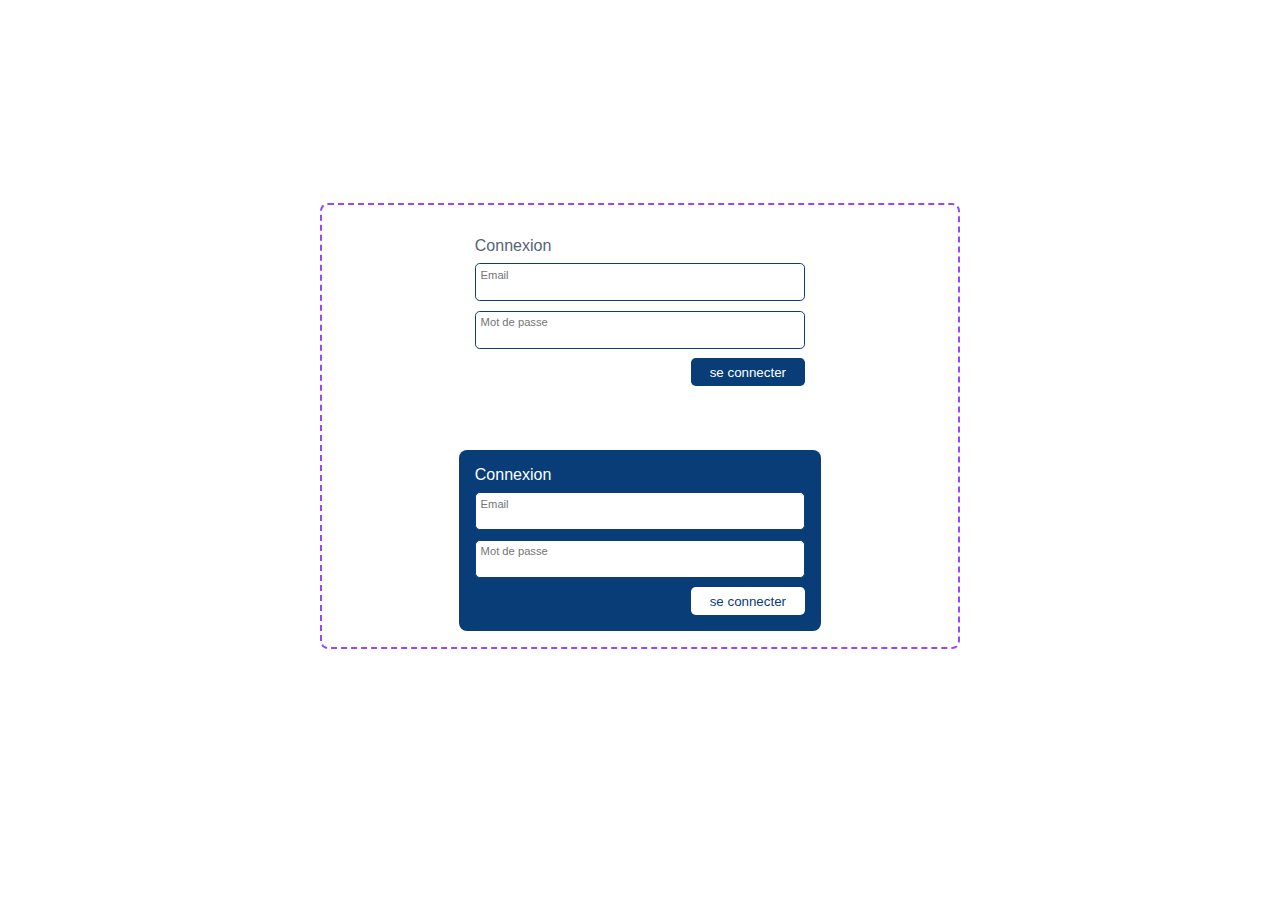
<file: components/auth.html>
<!DOCTYPE html>
<html lang="en">
  <head>
    <meta charset="UTF-8" />
    <meta name="viewport" content="width=device-width, initial-scale=1.0" />
    <link rel="stylesheet" href="../css/auth.css" />
    <title>Auth</title>
  </head>
  <body>
    <div class="auth-container">
      <div class="forms-content">
        <form class="form">
          <h1 class="title">Connexion</h1>
          <div class="form-goup">
            <input class="input" type="email" placeholder="Email" />
          </div>
          <div class="form-goup">
            <input class="input" type="password" placeholder="Mot de passe" />
          </div>
          <button class="auth-btn">se connecter</button>
        </form>

        <form class="form-dark">
          <h1 class="title-dark">Connexion</h1>
          <div class="form-goup">
            <input class="input" type="email" placeholder="Email" />
          </div>
          <div class="form-goup">
            <input class="input" type="password" placeholder="Mot de passe" />
          </div>
          <button class="auth-btn-dark">se connecter</button>
        </form>
      </div>
    </div>
  </body>
</html>
</file>
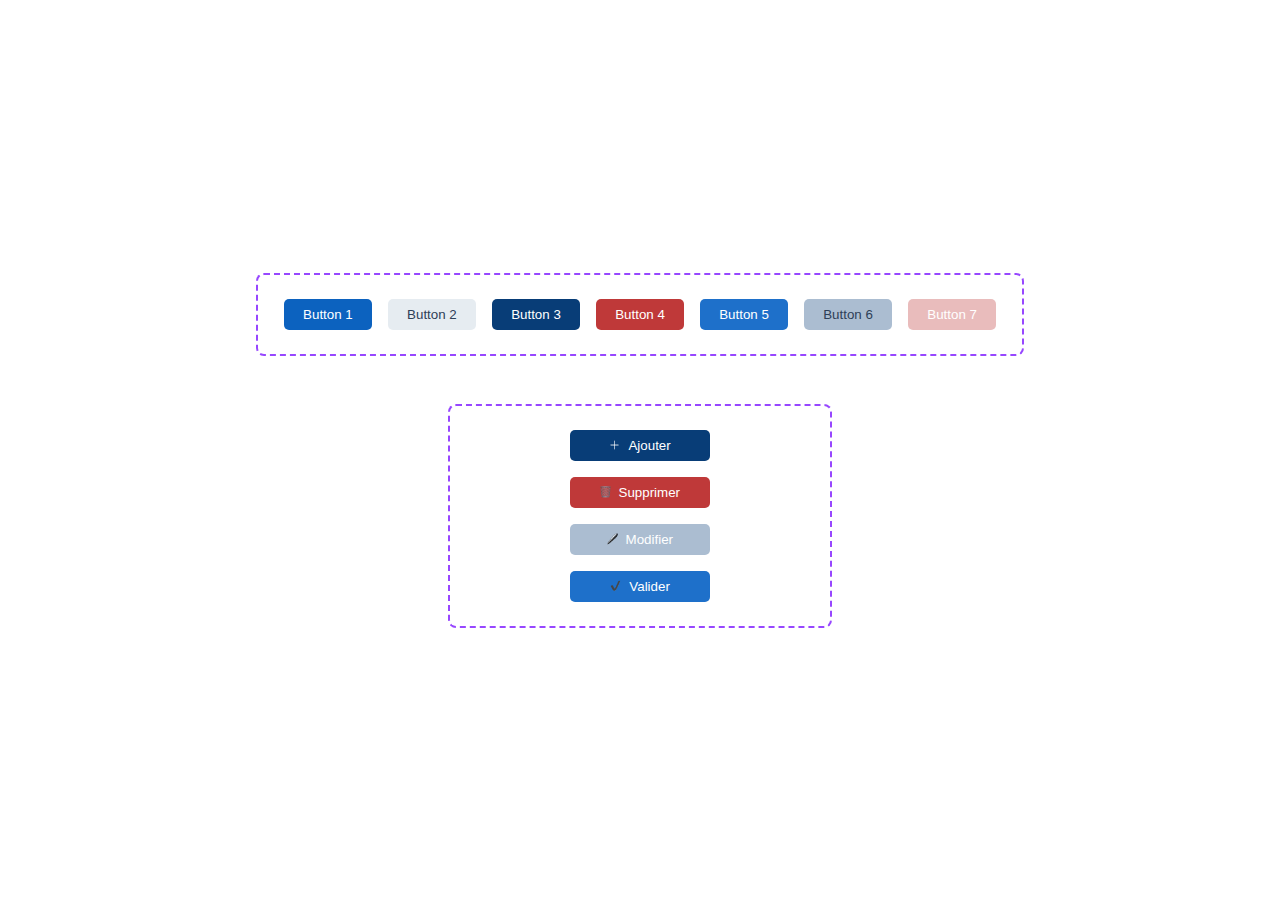
<file: components/buttons.html>
<!DOCTYPE html>
<html lang="en">
  <head>
    <meta charset="UTF-8" />
    <meta name="viewport" content="width=device-width, initial-scale=1.0" />
    <link rel="stylesheet" href="../css/buttons.css" />
    <title>Buttons</title>
  </head>
  <body>
    <div class="btn-container">
      <div class="sample-buttons">
        <button class="btn">Button 1</button>
        <button class="btn">Button 2</button>
        <button class="btn">Button 3</button>
        <button class="btn">Button 4</button>
        <button class="btn">Button 5</button>
        <button class="btn">Button 6</button>
        <button class="btn">Button 7</button>
      </div>
      <div class="icon-buttons">
        <button class="btn-icon">
          <img class="icon" src="../assets/plus.png" alt="Icon" />
          <span class="text">Ajouter</span>
        </button>
        <button class="btn-icon">
          <img class="icon" src="../assets//delete.png" alt="Icon" />
          <span class="text">Supprimer</span>
        </button>
        <button class="btn-icon">
          <img class="icon" src="../assets//edit.png" alt="Icon" />
          <span class="text">Modifier</span>
        </button>
        <button class="btn-icon">
          <img class="icon" src="../assets//confirm.png" alt="Icon" />
          <span class="text">Valider</span>
        </button>
      </div>
    </div>
  </body>
</html>
</file>
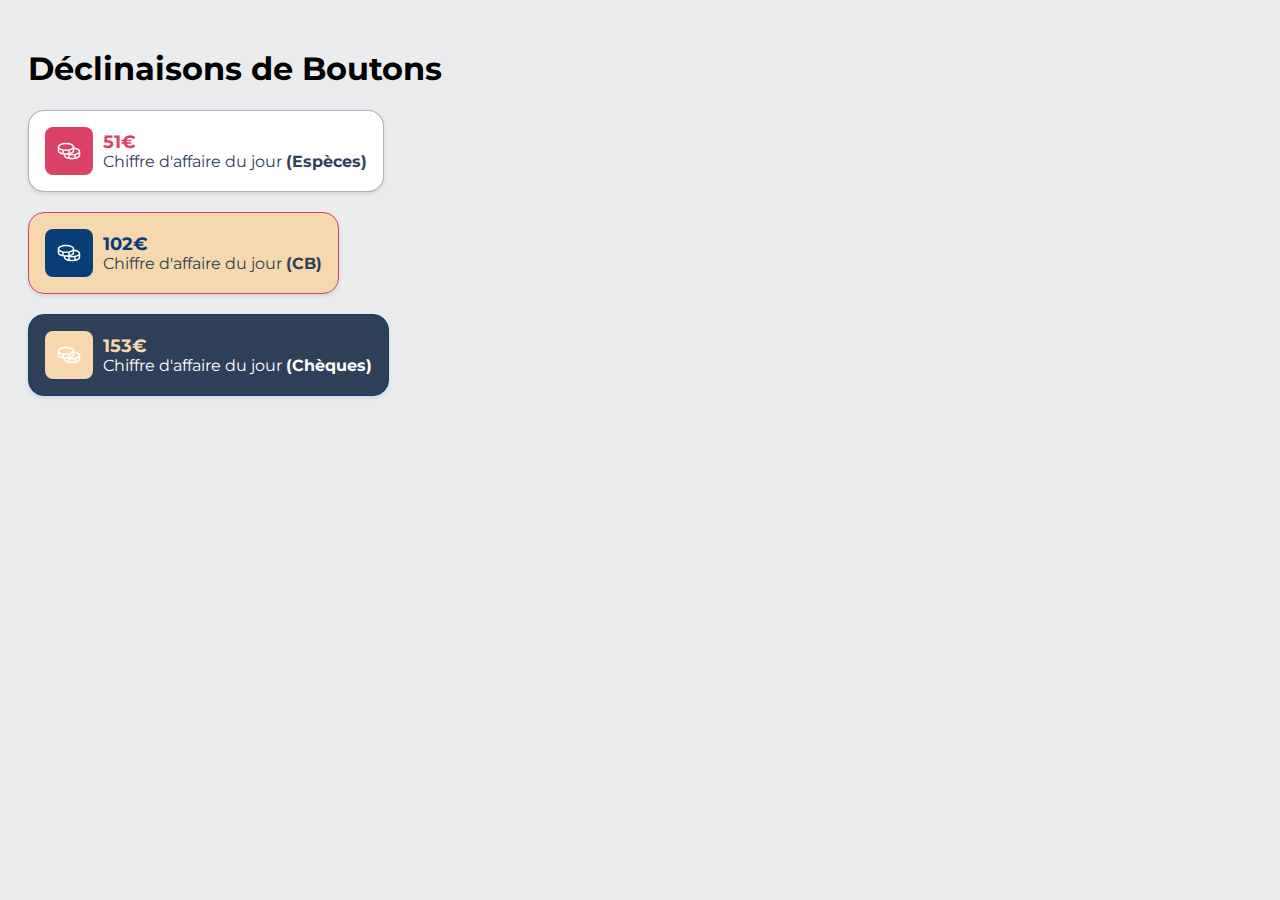
<file: components/input.html>
<!DOCTYPE html>
<html lang="en">
<head>
    <meta charset="UTF-8">
    <meta name="viewport" content="width=device-width, initial-scale=1.0">
    <title>Input kit</title>
    <link rel="stylesheet" href="../css/input.css">
</head>
<body>
    <h1>Déclinaisons de Boutons</h1>
    <div class="button-container">
        <!-- Déclinaison 1 -->
        <a href="#" class="business-revenue-button button-variant-1">
            <div class="icon-container">
                <img src="../assets/Icon piece.svg" alt="Icône">
            </div>
            <div class="text-container">
                <p class="revenue-amount">51€</p>
                <p class="revenue-description">Chiffre d'affaire du jour <strong>(Espèces)</strong></p>
            </div>
        </a>
        <a href="#" class="business-revenue-button button-variant-2">
            <div class="icon-container">
                <img src="../assets/Icon piece.svg" alt="Icône">
            </div>
            <div class="text-container">
                <p class="revenue-amount">102€</p>
                <p class="revenue-description">Chiffre d'affaire du jour <strong>(CB)</strong></p>
            </div>
        </a>

        <a href="#" class="business-revenue-button button-variant-3">
            <div class="icon-container">
                <img src="../assets/Icon piece.svg" alt="Icône">
            </div>
            <div class="text-container">
                <p class="revenue-amount">153€</p>
                <p class="revenue-description">Chiffre d'affaire du jour <strong>(Chèques)</strong></p>
            </div>
        </a>
    </div>
</body>
</html>
</file>
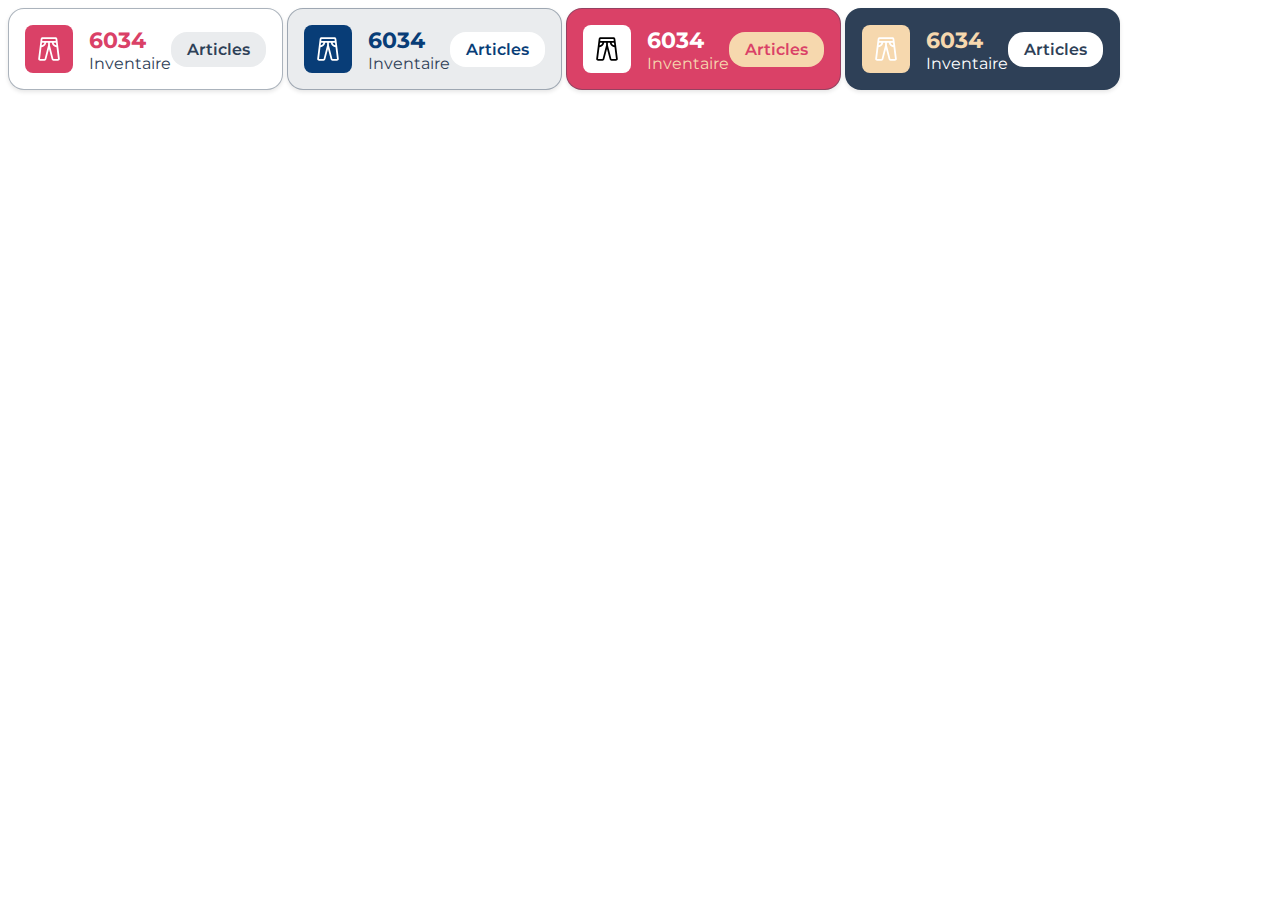
<file: components/inventory.html>
<!DOCTYPE html>
<html lang="en">
<head>
    <meta charset="UTF-8">
    <meta name="viewport" content="width=device-width, initial-scale=1.0">
    <title>Enventory</title>
    <link rel="stylesheet" href="../css/inventory.css">
</head>
<body>
    <div class="inventory-card">
        <div class="icon-container">
            <img src="../assets/inventory icon.svg" alt="Icône d'inventaire">
        </div>
        <div class="text-container">
            <span class="inventory-amount">6034</span>
            <span class="inventory-description">Inventaire</span>
        </div>
        <div class="badge-container">
            <span class="inventory-badge">Articles</span>
        </div>
    </div>
    
    <div class="inventory-card-1">
        <div class="icon-container-1">
            <img src="../assets/inventory icon.svg" alt="Icône d'inventaire">
        </div>
        <div class="text-container-1">
            <span class="inventory-amount-1">6034</span>
            <span class="inventory-description-1">Inventaire</span>
        </div>
        <div class="badge-container-1">
            <span class="inventory-badge-1">Articles</span>
        </div>
    </div>
    
    <div class="inventory-card-2">
        <div class="icon-container-2">
            <img src="../assets/inventory icon.svg" alt="Icône d'inventaire">
        </div>
        <div class="text-container-2">
            <span class="inventory-amount-2">6034</span>
            <span class="inventory-description-2">Inventaire</span>
        </div>
        <div class="badge-container-2">
            <span class="inventory-badge-2">Articles</span>
        </div>
    </div>
    
    <div class="inventory-card-3">
        <div class="icon-container-3">
            <img src="../assets/inventory icon.svg" alt="Icône d'inventaire">
        </div>
        <div class="text-container-3">
            <span class="inventory-amount-3">6034</span>
            <span class="inventory-description-3">Inventaire</span>
        </div>
        <div class="badge-container-3">
            <span class="inventory-badge-3">Articles</span>
        </div>
    </div>
    
    
</body>
</html>
</file>
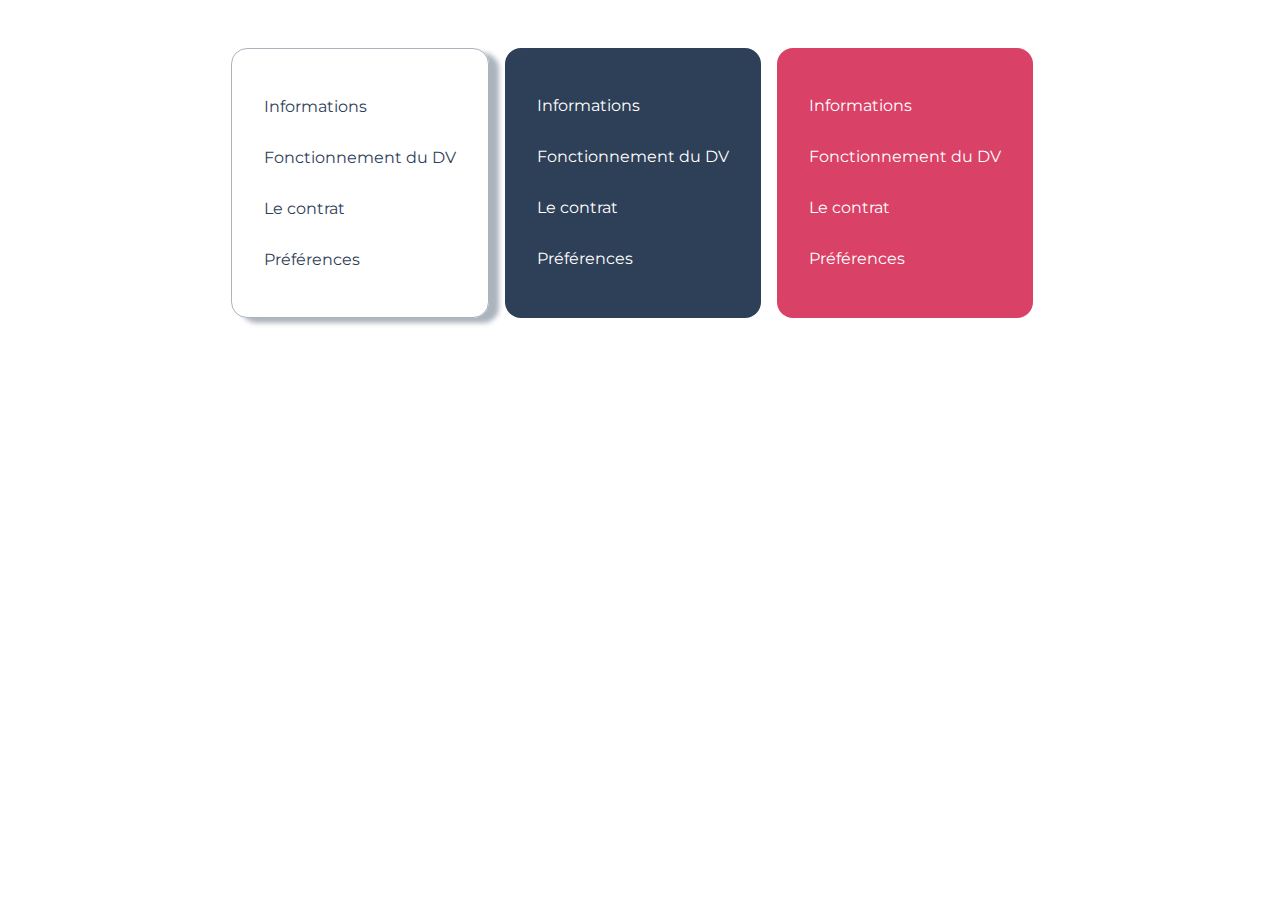
<file: components/slot.html>
<!DOCTYPE html>
<html lang="fr">
  <head>
    <meta charset="UTF-8" />
    <meta name="viewport" content="width=device-width, initial-scale=1.0" />
    <title>Composant - Slot</title>
    <link rel="stylesheet" href="../css/slot.css" />
  </head>
  <body>
    <section class="section_one">
      <p>Informations</p>
      <p>Fonctionnement du DV</p>
      <p>Le contrat</p>
      <p>Préférences</p>
    </section>

    <section class="section_two">
      <p>Informations</p>
      <p>Fonctionnement du DV</p>
      <p>Le contrat</p>
      <p>Préférences</p>
    </section>

    <section class="section_three">
      <p>Informations</p>
      <p>Fonctionnement du DV</p>
      <p>Le contrat</p>
      <p>Préférences</p>
    </section>
  </body>
</html>
</file>
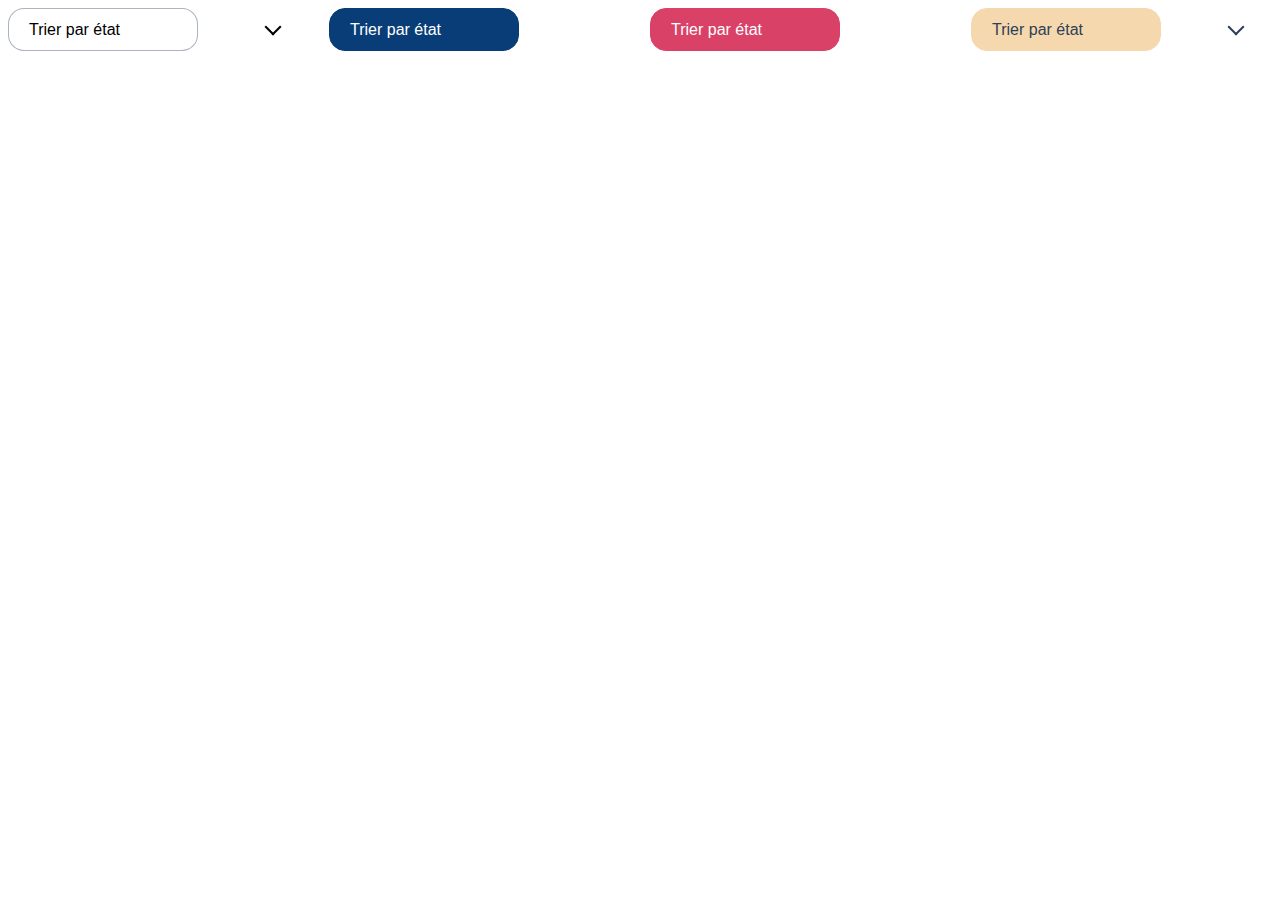
<file: components/sort.html>
<!DOCTYPE html>
<html lang="en">
<head>
    <meta charset="UTF-8">
    <meta name="viewport" content="width=device-width, initial-scale=1.0">
    <title>Sort</title>
    <link rel="stylesheet" href="../css/sort.css">
</head>
<body>
    <div class="custom-select">
        <select>
            <option value="etat1">Trier par état</option>
            <option value="etat2">État 2</option>
            <option value="etat3">État 3</option>
        </select>
        
    </div>

    <div class="custom-select custom-select-bleu">
        <select>
            <option value="etat1">Trier par état</option>
            <option value="etat2">État 2</option>
            <option value="etat3">État 3</option>
        </select>
    </div>
    
    <div class="custom-select custom-select-rouge">
        <select>
            <option value="etat1">Trier par état</option>
            <option value="etat2">État 2</option>
            <option value="etat3">État 3</option>
        </select>
    </div>
    
    <div class="custom-select custom-select-beige">
        <select>
            <option value="etat1">Trier par état</option>
            <option value="etat2">État 2</option>
            <option value="etat3">État 3</option>
        </select>
    </div>
    
    
    
</body>
</html>
</file>
<file: css/aside.css>
@import url("https://fonts.googleapis.com/css2?family=Montserrat:ital,wght@0,100..900;1,100..900&display=swap");

body {
  display: flex;
  justify-content: center;
  margin-top: 3em;
  font-family: "Montserrat", sans-serif;
}

aside {
  display: block;
  justify-content: center;
  padding: 1.5em;
  border-radius: 1em;
  text-align: center;
  margin-right: 1em;
}

aside svg {
  margin-bottom: 1em;
}

aside:hover {
  transform: scale(1.02);
}

.aside_one {
  border: 1px solid rgba(46, 64, 87, 0.4);
  color: rgba(46, 64, 87, 1);
}

.section_menu {
  margin-bottom: 1.5em;
}

.section_menu .item {
  display: flex;
  align-items: center;
  cursor: pointer;
}

.section_menu .item:hover {
  transform: scale(1.02);
}

.aside_one .section_menu .item:hover,
.aside_four .section_menu .item:hover {
  color: rgb(70, 96, 128);
}

.section_menu .item i {
  width: 1em;
  height: 1em;
  margin-right: 0.5em;
}

.section_menu .item p {
  font-size: 0.7em;
  text-transform: uppercase;
}

.section_bouton div button {
  border: none;
  padding: 0.5em 2em;
  margin-bottom: 1em;
  border-radius: 0.5em;
  cursor: pointer;
}

.aside_one .section_bouton .button_one button,
.aside_three .section_bouton .button_one button {
  background-color: rgba(12, 98, 191, 1);
  color: #fff;
}

.aside_one .section_bouton .button_two button,
.aside_three .section_bouton .button_two button {
  background-color: rgba(230, 236, 241, 1);
  color: rgba(46, 64, 87, 1);
}

.aside_one .section_bouton .button_two button:hover {
  background-color: rgb(238, 238, 245);
  transform: scale(1.02);
}

.aside_one .section_bouton .button_one button:hover,
.aside_three .section_bouton .button_one button:hover {
  background-color: rgb(36, 111, 191);
  transform: scale(1.02);
}

/* Style du aside two */

.aside_two {
  color: #fff;
  background-color: rgba(46, 64, 87, 1);
}

.aside_two .section_bouton .button_one button,
.aside_four .section_bouton .button_one button {
  background-color: rgba(218, 65, 103, 1);
  color: #fff;
}

.aside_two .section_bouton .button_one button:hover,
.aside_two .section_bouton .button_two button:hover,
.aside_three .section_bouton .button_one button:hover,
.aside_three .section_bouton .button_two button:hover,
.aside_four .section_bouton .button_one button:hover,
.aside_four .section_bouton .button_two button:hover {
  transform: scale(1.02);
}

.aside_two .section_bouton .button_one button:hover,
.aside_four .section_bouton .button_one button:hover {
  background-color: rgb(216, 86, 119);
}

.aside_two .section_bouton .button_two button:hover {
  background-color: #ffffffd7;
}

.aside_two .section_menu .item:hover,
.aside_three .section_menu .item:hover {
  color: #ffffffd7;
}

/* Style du aside three */

.aside_three {
  color: #fff;
  background-color: rgba(218, 65, 103, 1);
}

/* Style du aside four */

.aside_four {
  color: rgba(46, 64, 87, 1);
  background-color: rgba(46, 64, 87, 0.1);
  border: 1px solid rgba(46, 64, 87, 0.4);
}

.aside_four .section_bouton .button_two button {
  background-color: rgba(46, 64, 87, 1);
  color: #fff;
}

.aside_four .section_bouton .button_two button:hover {
  background-color: rgb(54, 75, 101);
}
</file>
<file: css/input.css>
@import url('https://fonts.googleapis.com/css2?family=Montserrat:wght@400;700&display=swap');

        body {
            background-color: #EAECEE;
            font-family: 'Montserrat', sans-serif;
            padding: 20px;
        }

        .button-container {
            display: flex;
            flex-direction: column;
            gap: 20px;
        }

        .business-revenue-button {
            display: inline-flex;
            align-items: center;
            padding: 16px;
            border-radius: 16px;
            border: 1px solid;
            box-shadow: 0px 2px 4px rgba(0, 0, 0, 0.1);
            transition: background-color 0.3s ease, color 0.3s ease;
            cursor: pointer;
            text-decoration: none;
            width: fit-content;
        }

        .icon-container {
            width: 48px;
            height: 48px;
            border-radius: 8px;
            margin-right: 10px;
            display: flex;
            justify-content: center;
            align-items: center;
        }

        .icon-container img {
            width: 24px; 
            height: 24px;
        }

        .text-container {
            display: flex;
            flex-direction: column;
        }

        .revenue-amount {
            font-size: 1.1rem;
            font-weight: bold;
            margin: 0;
        }

        .revenue-description {
            font-size: 1rem;
            margin: 0;
        }

        /* Déclinaison 1 */
        .button-variant-1 {
            background-color: #FFFFFF;
            border-color: rgba(46, 64, 87, 0.4);
            color: #2E4057;
        }

        .button-variant-1 .icon-container {
            background-color: #DA4167;
        }

        .button-variant-1 .revenue-amount {
            color: #DA4167;
        }

        .button-variant-1 .revenue-description {
            color: #2E4057;
        }

        .button-variant-1:hover {
            background-color: #083D77;
            color: #FFFFFF;
        }

        .button-variant-1:hover .icon-container {
            background-color: #FFFFFF;
        }

        .button-variant-1:hover .revenue-amount,
        .button-variant-1:hover .revenue-description {
            color: #FFFFFF;
        }

        .button-variant-1:hover .icon-container img {
            filter: invert(100%);
        }

        /* Déclinaison 2 */
        .button-variant-2 {
            background-color: #F6D8AE;
            border-color: #DA4167;
            color: #2E4057;
        }

        .button-variant-2 .icon-container {
            background-color: #083D77;
        }

        .button-variant-2 .revenue-amount {
            color: #083D77;
        }

        .button-variant-2 .revenue-description {
            color: #2E4057;
        }

        .button-variant-2:hover {
            background-color: #DA4167;
            color: #FFFFFF;
        }

        .button-variant-2:hover .icon-container {
            background-color: #FFFFFF;
        }

        .button-variant-2:hover .revenue-amount,
        .button-variant-2:hover .revenue-description {
            color: #FFFFFF;
        }

        .button-variant-2:hover .icon-container img {
            filter: invert(100%);
        }

        /* Déclinaison 3 */
        .button-variant-3 {
            background-color: #2E4057;
            border-color: #083D77;
            color: #FFFFFF;
        }

        .button-variant-3 .icon-container {
            background-color: #F6D8AE;
        }

        .button-variant-3 .revenue-amount {
            color: #F6D8AE;
        }

        .button-variant-3 .revenue-description {
            color: #FFFFFF;
        }

        .button-variant-3:hover {
            background-color: #DA4167;
            color: #FFFFFF;
        }

        .button-variant-3:hover .icon-container {
            background-color: #FFFFFF;
        }

        .button-variant-3:hover .revenue-amount,
        .button-variant-3:hover .revenue-description {
            color: #FFFFFF;
        }

        .button-variant-3:hover .icon-container img {
            filter: invert(100%);
        }


        .inputs-container {
            display: flex;
            flex-direction: row;
            gap: 100px;
        }

        .form-group {
            display: flex;
            width: 405px;
            flex-direction: column;
            align-items: flex-start;
            gap: 8px;
        }

        .form-label {
            width: 310.5px;
            flex-shrink: 0;
            color: #2E4057;
            font-feature-settings: 'ss01' on, 'cv01' on, 'cv11' on;
            font-family: Inter;
            font-size: 16px;
            font-style: normal;
            font-weight: 400;
            line-height: 18px; /* 112.5% */
        }

        .form-label-error {
            color: #BF3939;
        }

        .form-label-validated {
            color: #083D77;
        }

        .form-error {
            width: 405px;
            color: #BF3939;
            font-feature-settings: 'ss01' on, 'cv01' on, 'cv11' on;

            font-family: Inter;
            font-size: 16px;
            font-style: normal;
            font-weight: 400;
            line-height: 18px; /* 112.5% */
        }

        .form-control {
            display: flex;
            width: 389px;
            height: 74px;
            padding: 16px 20px;
            flex-direction: column;
            justify-content: center;
            align-items: flex-start;
            gap: 4px;
            border-radius: 8px;
            border: 1px solid var(--opacity-bluewood-20, rgba(46, 64, 87, 0.20));
            background: var(--secondary-white-white, #FFF);
        }

        .input-error {
            border: 1px solid #BF3939;
        }

        .input-validated {
            border: 1px solid #083D77;
        }
</file>
<file: css/auth.css>
* {
  margin: 0;
  padding: 0;
  box-sizing: border-box;
}

.auth-container {
  width: 100%;
  height: 100vh;

  display: flex;
  flex-direction: column;
  align-items: center;
  justify-content: center;
}

.forms-content {
  height: auto;
  width: 50%;
  padding: 1rem;
  margin-bottom: 3rem;
  border: 2px dashed #9747ff;
  border-radius: 0.5rem;

  display: flex;
  flex-direction: column;
  align-items: center;
  justify-content: center;
}

.title {
  color: #546377;
  margin-bottom: 0.5rem;
  font-size: 1rem;
  font-weight: 300;
  font-family: 'Segoe UI', sans-serif;
}
.title-dark {
  color: #fff;
  margin-bottom: 0.5rem;
  font-size: 1rem;
  font-weight: 300;
  font-family: 'Segoe UI', sans-serif;
}

.form {
  width: 60%;
  padding: 1rem;
  display: grid;
  border-radius: 0.5rem;
  margin-bottom: 3rem;
}

.form-dark {
  width: 60%;
  padding: 1rem;
  display: grid;
  background-color: #083d77;
  border-radius: 0.5rem;
}

.input {
  width: 100%;
  font-size: 0.7rem;
  padding: 0.3rem 0.3rem 1.2rem 0.3rem;
  margin-bottom: 0.6rem;
  border-radius: 0.3rem;
  border: 1px solid #083d77;
}

.input:focus {
  outline: none;
}

.auth-btn {
  color: #fff;
  border: none;
  padding: 0.4rem 1.2rem;
  background-color: #083d77;
  border-radius: 0.3rem;
  cursor: pointer;

  display: flex;
  justify-self: flex-end;
}

.auth-btn-dark {
  color: #083d77;
  border: none;
  padding: 0.4rem 1.2rem;
  background-color: #fff;
  border-radius: 0.3rem;
  cursor: pointer;

  display: flex;
  justify-self: flex-end;
}
</file>
<file: css/buttons.css>
* {
  margin: 0;
  padding: 0;
  box-sizing: border-box;
}

.btn-container {
  width: 100%;
  height: 100vh;

  display: flex;
  flex-direction: column;
  align-items: center;
  justify-content: center;
}

.sample-buttons {
  height: auto;
  width: 60%;
  padding: 1rem;
  margin-bottom: 3rem;
  border: 2px dashed #9747ff;
  border-radius: 0.5rem;

  display: flex;
  align-items: center;
  justify-content: center;
}

.btn {
  padding: 0.5rem 1.2rem;
  margin: 0.5rem 0.5rem;
  border: none;
  border-radius: 5px;
  cursor: pointer;
}

.btn:nth-child(1) {
  color: #fff;
  background-color: #0c62bf;
}
.btn:nth-child(2) {
  color: #2e4057;
  background-color: #e6ecf1;
}
.btn:nth-child(3) {
  color: #fff;
  background-color: #083d77;
}
.btn:nth-child(4) {
  color: #fff;
  background-color: #bf3939;
}
.btn:nth-child(5) {
  color: #fff;
  background-color: #1e70ca;
}
.btn:nth-child(6) {
  color: #2e4057;
  background-color: #abbdd1;
}
.btn:nth-child(7) {
  color: #fff;
  background-color: #e9bcbc;
}

.icon-buttons {
  height: auto;
  width: 30%;
  padding: 1rem;
  border: 2px dashed #9747ff;
  border-radius: 0.5rem;

  display: flex;
  flex-direction: column;
  align-items: center;
  justify-content: center;
}

.btn-icon {
  width: 40%;
  padding: 0.5rem 1.2rem;
  margin: 0.5rem 0.5rem;
  border: none;
  border-radius: 5px;
  cursor: pointer;

  display: flex;
  align-items: center;
  justify-content: center;
}

.btn-icon:nth-child(1) {
  background-color: #083d77;
}
.btn-icon:nth-child(2) {
  background-color: #bf3939;
}
.btn-icon:nth-child(3) {
  background-color: #abbdd1;
}
.btn-icon:nth-child(4) {
  background-color: #1e70ca;
}

.icon {
  height: 0.7rem;
  margin-right: 0.5rem;
}

.text {
  color: #fff;
}
</file>
<file: css/inventory.css>
@import url('https://fonts.googleapis.com/css2?family=Montserrat:wght@400;700&display=swap');

body {
    font-family: 'Montserrat', sans-serif;
    
}

.inventory-card {
    display: inline-flex;
    align-items: center;
    padding: 16px;
    border-radius: 16px;
    border: 1px solid rgba(46, 64, 87, 0.4);
    background-color: #FFFFFF;
    transition: background-color 0.3s ease, color 0.3s ease;
    cursor: pointer;
    text-decoration: none;
    box-shadow: 0px 2px 4px rgba(0, 0, 0, 0.1);
}

.inventory-card:hover {
    background-color: #083D77;
    color: #FFFFFF;
}

.icon-container {
    background-color: #DA4167;
    width: 48px;
    height: 48px;
    border-radius: 8px;
    margin-right: 16px;
    display: flex;
    justify-content: center;
    align-items: center;
}

.icon-container img {
    width: 24px; 
    height: 24px;
}

.text-container {
    display: flex;
    flex-direction: column;
    margin-right: auto; /* Pour pousser le badge à droite */
}

.inventory-amount {
    font-size: 1.4rem;
    font-weight: bold;
    color: #DA4167;
}

.inventory-description {
    font-size: 1rem;
    color: #2E4057;
}

.inventory-card:hover .inventory-amount,
.inventory-card:hover .inventory-description {
    color: #FFFFFF;
}

.badge-container {
    background-color: #EAECEE;
    padding: 8px 16px;
    border-radius: 16px;
}

.inventory-badge {
    font-size: 1rem;
    color: #2E4057;
    font-weight: 600;
}

.inventory-card:hover .badge-container {
    background-color: #FFFFFF;
}

.inventory-card:hover .inventory-badge {
    color: #083D77;
}

/* Declinaison 1 */
.inventory-card-1 {
    display: inline-flex;
    align-items: center;
    padding: 16px;
    border-radius: 16px;
    border: 1px solid rgba(46, 64, 87, 0.4);
    background-color: #EAECEE;
    transition: background-color 0.3s ease, color 0.3s ease;
    cursor: pointer;
    text-decoration: none;
    box-shadow: 0px 2px 4px rgba(0, 0, 0, 0.1);
}

.inventory-card-1:hover {
    background-color: #083D77;
    color: #FFFFFF;
}

.icon-container-1 {
    background-color: #083D77;
    width: 48px;
    height: 48px;
    border-radius: 8px;
    margin-right: 16px;
    display: flex;
    justify-content: center;
    align-items: center;
}

.icon-container-1 img {
    width: 24px;
    height: 24px;
}

.text-container-1 {
    display: flex;
    flex-direction: column;
    margin-right: auto;
}

.inventory-amount-1 {
    font-size: 1.4rem;
    font-weight: bold;
    color: #083D77;
}

.inventory-description-1 {
    font-size: 1rem;
    color: #2E4057;
}

.inventory-card-1:hover .inventory-amount-1,
.inventory-card-1:hover .inventory-description-1 {
    color: #FFFFFF;
}

.badge-container-1 {
    background-color: #FFFFFF;
    padding: 8px 16px;
    border-radius: 16px;
}

.inventory-badge-1 {
    font-size: 1rem;
    color: #083D77;
    font-weight: 600;
}

.inventory-card-1:hover .badge-container-1 {
    background-color: #FFFFFF;
}

.inventory-card-1:hover .inventory-badge-1 {
    color: #083D77;
}

/* Déclinaison 2 */

.inventory-card-2 {
    display: inline-flex;
    align-items: center;
    padding: 16px;
    border-radius: 16px;
    border: 1px solid rgba(46, 64, 87, 0.4);
    background-color: #DA4167;
    transition: background-color 0.3s ease, color 0.3s ease;
    cursor: pointer;
    text-decoration: none;
    box-shadow: 0px 2px 4px rgba(0, 0, 0, 0.1);
}

.inventory-card-2:hover {
    background-color: #083D77;
    color: #FFFFFF;
}

.icon-container-2 {
    background-color: #FFFFFF;
    width: 48px;
    height: 48px;
    border-radius: 8px;
    margin-right: 16px;
    display: flex;
    justify-content: center;
    align-items: center;
}

.icon-container-2 img {
    width: 24px;
    height: 24px;
    filter: invert(100%);
}

.text-container-2 {
    display: flex;
    flex-direction: column;
    margin-right: auto;
}

.inventory-amount-2 {
    font-size: 1.4rem;
    font-weight: bold;
    color: #FFFFFF;
}

.inventory-description-2 {
    font-size: 1rem;
    color: #F6D8AE;
}

.inventory-card-2:hover .inventory-amount-2,
.inventory-card-2:hover .inventory-description-2 {
    color: #FFFFFF;
}

.badge-container-2 {
    background-color: #F6D8AE;
    padding: 8px 16px;
    border-radius: 16px;
}

.inventory-badge-2 {
    font-size: 1rem;
    color: #DA4167;
    font-weight: 600;
}

.inventory-card-2:hover .badge-container-2 {
    background-color: #FFFFFF;
}

.inventory-card-2:hover .inventory-badge-2 {
    color: #083D77;
}

/* Déclinaison 3 */
.inventory-card-3 {
    display: inline-flex;
    align-items: center;
    padding: 16px;
    border-radius: 16px;
    border: 1px solid rgba(46, 64, 87, 0.4);
    background-color: #2E4057;
    transition: background-color 0.3s ease, color 0.3s ease;
    cursor: pointer;
    text-decoration: none;
    box-shadow: 0px 2px 4px rgba(0, 0, 0, 0.1);
}

.inventory-card-3:hover {
    background-color: #083D77;
    color: #FFFFFF;
}

.icon-container-3 {
    background-color: #F6D8AE;
    width: 48px;
    height: 48px;
    border-radius: 8px;
    margin-right: 16px;
    display: flex;
    justify-content: center;
    align-items: center;
}

.icon-container-3 img {
    width: 24px;
    height: 24px;
}

.text-container-3 {
    display: flex;
    flex-direction: column;
    margin-right: auto;
}

.inventory-amount-3 {
    font-size: 1.4rem;
    font-weight: bold;
    color: #F6D8AE;
}

.inventory-description-3 {
    font-size: 1rem;
    color: #FFFFFF;
}

.inventory-card-3:hover .inventory-amount-3,
.inventory-card-3:hover .inventory-description-3 {
    color: #FFFFFF;
}

.badge-container-3 {
    background-color: #FFFFFF;
    padding: 8px 16px;
    border-radius: 16px;
}

.inventory-badge-3 {
    font-size: 1rem;
    color: #2E4057;
    font-weight: 600;
}

.inventory-card-3:hover .badge-container-3 {
    background-color: #F6D8AE;
}

.inventory-card-3:hover .inventory-badge-3 {
    color: #083D77;
}
</file>
<file: css/slot.css>
@import url("https://fonts.googleapis.com/css2?family=Montserrat:ital,wght@0,100..900;1,100..900&display=swap");

body {
  display: flex;
  justify-content: center;
  margin-top: 3em;
  font-family: "Montserrat", sans-serif;
}

section {
  display: block;
  justify-content: center;
  padding: 1.5em;
  border-radius: 1em;
  margin-right: 1em;
}

section:hover {
  transform: scale(1.02);
}

.section_one {
  border: 1px solid rgba(46, 64, 87, 0.4);
  color: rgba(46, 64, 87, 1);
  box-shadow: 10px 5px 5px rgba(46, 64, 87, 0.4);
}

section p {
  cursor: pointer;
  padding: 0.5em;
}

section p:hover {
  border-radius: 1em;
}

.section_one p:hover {
  color: #fff;
  background-color: rgb(70, 96, 128);
}

/* style du slot 2 */

.section_two {
  color: #fff;
  background-color: rgba(46, 64, 87, 1);
}

.section_two p:hover {
  background-color: rgba(218, 65, 103, 1);
}

/* style du slot 3 */

.section_three {
  color: #fff;
  background-color: rgba(218, 65, 103, 1);
}

.section_three p:hover {
  background-color: rgb(222, 102, 132);
}
</file>
<file: css/sort.css>
@import url('https://fonts.googleapis.com/css2?family=Montserrat:wght@400;700&display=swap');

body{
    display: flex;
    gap: 20px;
}
.custom-select {
    position: relative;
    display: inline-block;
    width: 100%;
}

.custom-select select {
    display: inline-flex;
    align-items: center;
    justify-content: space-between;
    width: 190px;
    padding: 12px 20px;
    font-size: 1rem;
    font-weight: 500;
    background-color: #FFFFFF;
    border: 1px solid rgba(46, 64, 87, 0.4);
    border-radius: 16px;
    appearance: none; /* Removes the default arrow */
    cursor: pointer;
    transition: background-color 0.3s ease, color 0.3s ease;
    -moz-appearance: none;
    -webkit-appearance: none;
}

.custom-select::after {
    content: '';
    position: absolute;
    top: 45%;
    right: 10%;

    width: 10px;
    height: 10px;
    border-right: 2px solid;
    border-bottom: 2px solid;
    transform: translateY(-50%) rotate(45deg);
    transition: border-color 0.3s ease;
    pointer-events: none;
}

.custom-select-bleu select {
    color: #FFFFFF;
    background-color: #083D77;
    border-color: #083D77;
}

.custom-select-bleu::after {
    border-color: #FFFFFF;
}

.custom-select-rouge select {
    color: #FFFFFF;
    background-color: #DA4167;
    border-color: #DA4167;
}

.custom-select-rouge::after {
    border-color: #FFFFFF;
}

.custom-select-beige select {
    color: #2E4057;
    background-color: #F6D8AE;
    border-color: #F6D8AE;
}

.custom-select-beige::after {
    border-color: #2E4057;
}
</file>
